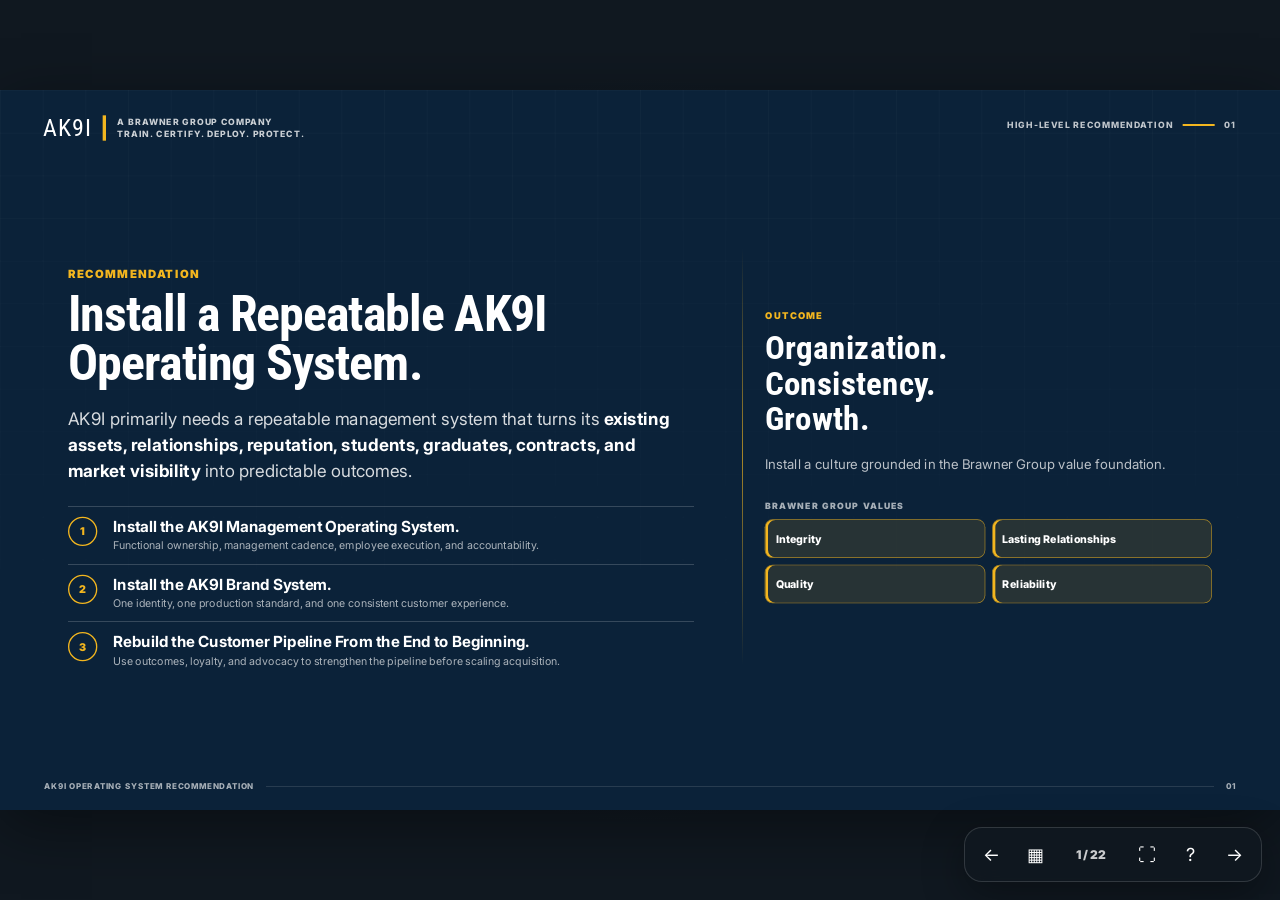
<file: site/index.html>
<!DOCTYPE html>

<html lang="en">
<head>
<meta charset="utf-8"/>
<meta content="width=device-width,initial-scale=1,viewport-fit=cover" name="viewport"/>
<meta content="#0B2239" name="theme-color"/>
<title>AK9I Operating System Recommendation</title>
<link href="https://fonts.googleapis.com" rel="preconnect"/>
<link crossorigin="" href="https://fonts.gstatic.com" rel="preconnect"/>
<link href="https://fonts.googleapis.com/css2?family=Inter:wght@400;500;600;700;800;900&amp;family=Roboto+Condensed:wght@700&amp;display=swap" rel="stylesheet"/>

<link href="./assets/css/theme.css" rel="stylesheet"/><link href="./assets/css/presentation.css" rel="stylesheet"/><link href="./assets/css/org-chart-v2.css" rel="stylesheet"/><link href="./assets/css/deck-refinements.css" rel="stylesheet"/><link href="./assets/css/authority-chart.css" rel="stylesheet"/><link href="./assets/css/functional-work-chart.css" rel="stylesheet"/><link href="./assets/css/contract-lane.css" rel="stylesheet"/><link href="./assets/css/pipeline-seven-stage.css" rel="stylesheet"/><link href="./assets/css/pipeline-communications.css" rel="stylesheet"/><link href="./assets/css/portfolio-matrix.css" rel="stylesheet"/><link href="./assets/css/portfolio-coverage.css" rel="stylesheet"/></head>
<body>
<div id="viewport"><div id="stage"><main aria-live="polite" id="slides"></main></div></div>
<div aria-label="Presentation controls" id="controls"><button aria-label="Previous slide" id="prevBtn" type="button">←</button><button aria-label="Open slide overview" id="overviewBtn" type="button">▦</button><span id="control-counter">1 / 22</span><button aria-label="Toggle fullscreen" id="fullscreenBtn" type="button">⛶</button><button aria-label="Open help" id="helpBtn" type="button">?</button><button aria-label="Next slide" id="nextBtn" type="button">→</button></div>
<div aria-labelledby="overviewTitle" aria-modal="true" class="modal" id="overviewModal" role="dialog"><div class="modal-panel"><div class="modal-head"><h2 id="overviewTitle">Presentation Overview</h2><button class="modal-close" data-close-modal="overviewModal" type="button">Close</button></div><div class="overview-grid" id="overviewGrid"></div></div></div>
<div aria-labelledby="helpTitle" aria-modal="true" class="modal" id="helpModal" role="dialog"><div class="modal-panel"><div class="modal-head"><h2 id="helpTitle">Presentation Controls</h2><button class="modal-close" data-close-modal="helpModal" type="button">Close</button></div><div class="help-grid"><div><strong>Right Arrow / Space</strong><br/>Advance through the main presentation.</div><div><strong>Left Arrow</strong><br/>Return to the prior main slide.</div><div><strong>Click a recommendation point</strong><br/>Open its linked detail slide.</div><div><strong>Esc</strong><br/>Return from detail or close an open panel.</div><div><strong>F</strong><br/>Toggle fullscreen.</div><div><strong>O</strong><br/>Open the slide overview.</div><div><strong>H</strong><br/>Return to the opening recommendation.</div><div><strong>Functional work chart</strong><br/>The main org slide shows who owns each functional category and the primary work inside it.</div><div><strong>Reporting hierarchy</strong><br/>Use “View reporting hierarchy” on the functional chart to open the separate authority view, then return to the main chart.</div><div><strong>Organization chart names</strong><br/>Click a displayed employee or team name to change the local draft assignment. Published defaults remain in the repository.</div><div><strong>90-day initiative matrix</strong><br/>Open it from Recommendation 3. Click any check mark for stage-specific implementation detail; click a responsible-party name to change the local draft assignment. The linked coverage register keeps every item in Ron’s source plan visible.</div><div><strong>Organization chart titles</strong><br/>Click a role title to open its current job description in a new tab.</div><div><strong>Authority lines</strong><br/>On the hierarchy view, solid lines show direct personnel authority. Dotted relationships show coordination, contracted execution, deployment tasking, or transition.</div><div><strong>Customer lanes</strong><br/>Student and contract customer lanes use the same seven-stage architecture: Awareness → Consideration → Enrollment/Commitment → Experience/Delivery → Loyalty → Recurring Relationships → Advocacy. Outcomes are managed inside Loyalty rather than as a standalone stage.</div><div><strong>Pipeline communications map</strong><br/>Use slide 14 to inspect the Student and Contract communication cascades. Filter by audience, click a stage to expand, then select any node to view timing, suggested triggers, owner, and source. Escape closes node details or returns to the overview.</div></div></div></div>
<div id="toast" role="status"></div>

<script src="./assets/js/app.js" type="module"></script></body>
</html>
</file>
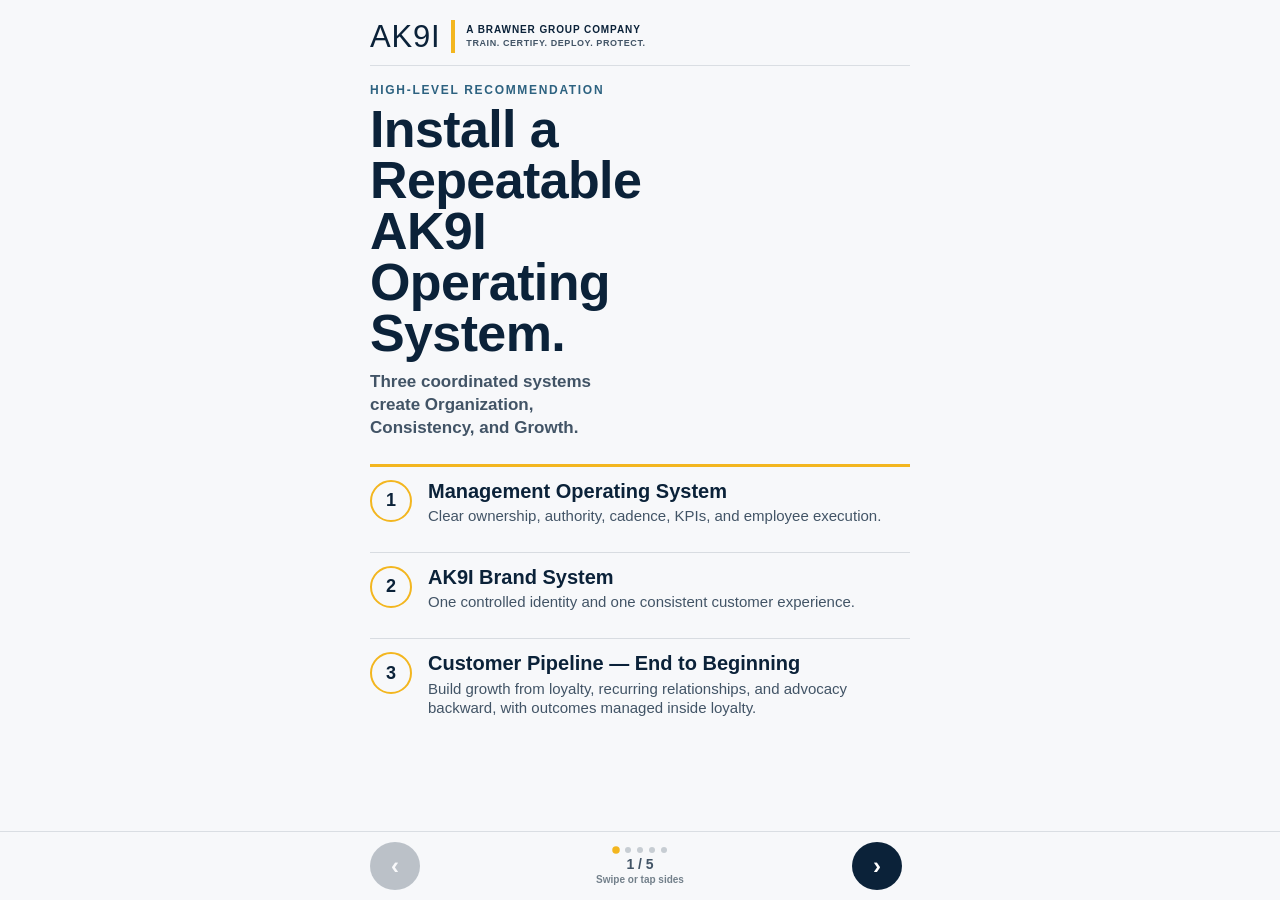
<file: site/executive-mobile/index.html>
<!DOCTYPE html>
<html lang="en">
<head>
<meta charset="utf-8">
<meta name="viewport" content="width=device-width,initial-scale=1,viewport-fit=cover,user-scalable=yes">
<meta name="theme-color" content="#0B2239">
<title>AK9I Executive Summary — Mobile</title>
<style>
:root{--navy:#0B2239;--gold:#F3B61F;--steel:#2D6280;--slate:#425466;--field:#F7F8FA;--graphite:#101820;--white:#fff;--teal:#168A93;--orange:#C87513}
*{box-sizing:border-box}html,body{margin:0;width:100%;height:100%;background:var(--navy);font-family:-apple-system,BlinkMacSystemFont,"Segoe UI",Inter,Arial,sans-serif;color:var(--graphite);-webkit-font-smoothing:antialiased;overscroll-behavior:none}
body{overflow:hidden}
.deck{position:relative;width:100%;height:100dvh;min-height:100svh;background:var(--field);overflow:hidden}
.slide{position:absolute;inset:0;display:none;flex-direction:column;padding:calc(18px + env(safe-area-inset-top)) 22px calc(86px + env(safe-area-inset-bottom));background:var(--field);overflow:hidden}
.slide.active{display:flex}
.brand{display:flex;align-items:center;gap:11px;min-height:48px;border-bottom:1px solid rgba(11,34,57,.12);padding-bottom:11px;flex:none}.brand-mark{font-family:Impact,"Arial Narrow",sans-serif;font-size:31px;line-height:1;letter-spacing:.025em;color:var(--navy)}.brand-rule{width:4px;height:33px;background:var(--gold)}.brand-copy{display:grid;gap:2px;line-height:1.15;text-transform:uppercase}.brand-copy strong{font-size:10px;letter-spacing:.09em;color:var(--navy)}.brand-copy span{font-size:9px;font-weight:800;letter-spacing:.065em;color:var(--slate)}
.eyebrow{margin:18px 0 7px;font-size:12px;line-height:1.1;font-weight:900;letter-spacing:.14em;text-transform:uppercase;color:var(--steel)}
h1{margin:0;color:var(--navy);font-family:Impact,"Arial Narrow",sans-serif;font-weight:700;letter-spacing:-.012em;font-size:clamp(34px,9.2vw,44px);line-height:.98}.lead{margin:12px 0 0;color:var(--slate);font-size:17px;line-height:1.35;font-weight:600}
.opening{justify-content:flex-start}.opening h1{font-size:clamp(38px,10.8vw,52px);max-width:10ch}.opening .lead{max-width:28ch}.three{display:grid;gap:13px;margin-top:24px}.point{display:grid;grid-template-columns:46px 1fr;gap:12px;align-items:start;padding:13px 0;border-top:1px solid rgba(11,34,57,.13)}.point:first-child{border-top:3px solid var(--gold)}.num{width:42px;height:42px;border-radius:50%;display:grid;place-items:center;border:2px solid var(--gold);font-weight:900;font-size:18px;color:var(--navy)}.point h2{margin:0 0 4px;font-size:20px;line-height:1.12;color:var(--navy)}.point p{margin:0;font-size:15px;line-height:1.32;color:var(--slate)}
.system-slide{--accent:var(--steel)}.system-slide.brand-slide{--accent:var(--orange)}.system-slide.pipeline-slide{--accent:var(--teal)}.system-head{border-left:5px solid var(--accent);padding-left:14px;margin-top:17px}.system-head .eyebrow{margin:0 0 7px;color:var(--accent)}.system-head h1{font-size:clamp(32px,8.7vw,41px);line-height:1}.system-head .lead{font-size:16px;margin-top:8px}
.actions{display:grid;gap:10px;margin:20px 0 12px;counter-reset:item}.action{position:relative;padding:0 0 0 38px;font-size:17px;line-height:1.31;color:var(--graphite);font-weight:600}.action::before{counter-increment:item;content:counter(item);position:absolute;left:0;top:0;width:25px;height:25px;border-radius:50%;display:grid;place-items:center;background:var(--navy);color:#fff;font-size:12px;font-weight:900}.action strong{color:var(--navy)}
.result{margin-top:auto;padding:14px 0 0;border-top:2px solid var(--gold);font-size:16px;line-height:1.34;color:var(--slate)}.result strong{color:var(--navy);font-weight:900}.view-link{display:inline-block;align-self:flex-start;margin-top:13px;padding:8px 0 4px;color:var(--steel);font-size:16px;font-weight:900;text-decoration:none;border-bottom:3px solid var(--gold)}
.closing{background:var(--navy);color:#fff}.closing .brand{border-bottom-color:rgba(255,255,255,.16)}.closing .brand-mark,.closing .brand-copy strong{color:#fff}.closing .brand-copy span{color:rgba(255,255,255,.72)}.closing .eyebrow{color:var(--gold);margin-top:23px}.closing h1{color:#fff;font-size:clamp(36px,10vw,47px)}.decisions{display:grid;gap:8px;margin-top:30px}.decision{font-family:Impact,"Arial Narrow",sans-serif;font-size:clamp(27px,7.6vw,35px);line-height:1.05;color:#fff}.arrow{font-size:22px;color:var(--gold);padding-left:4px}.meeting-note{margin:27px 0 0;padding:15px 0;border-top:1px solid rgba(255,255,255,.2);border-bottom:1px solid rgba(255,255,255,.2);font-size:16px;line-height:1.36;color:rgba(255,255,255,.83)}.values-label{margin-top:auto;font-size:10px;font-weight:900;letter-spacing:.15em;text-transform:uppercase;color:var(--gold)}.values{display:grid;grid-template-columns:1fr 1fr;gap:9px;margin-top:9px}.value{min-height:48px;display:grid;place-items:center;text-align:center;border:1px solid rgba(243,182,31,.62);background:rgba(243,182,31,.08);font-size:14px;font-weight:800;padding:7px}
.controls{position:absolute;left:0;right:0;bottom:0;z-index:30;display:grid;grid-template-columns:58px 1fr 58px;align-items:center;gap:10px;padding:10px 16px calc(10px + env(safe-area-inset-bottom));background:linear-gradient(to top,rgba(247,248,250,.98),rgba(247,248,250,.92));border-top:1px solid rgba(11,34,57,.12)}.closing~.controls{background:transparent}.nav{width:50px;height:48px;border:0;border-radius:50%;background:var(--navy);color:#fff;font-size:24px;font-weight:900}.nav:disabled{opacity:.25}.counter{text-align:center;color:var(--slate);font-size:14px;font-weight:800}.hint{display:block;font-size:10px;font-weight:600;margin-top:2px;color:#73808b}.dots{display:flex;justify-content:center;gap:6px;margin-bottom:3px}.dot{width:6px;height:6px;border-radius:50%;background:rgba(11,34,57,.2)}.dot.active{background:var(--gold);transform:scale(1.25)}
.tap-zone{position:absolute;top:58px;bottom:78px;width:16%;z-index:5;background:transparent;border:0}.tap-prev{left:0}.tap-next{right:0}
@media(max-height:700px){.slide{padding-top:calc(12px + env(safe-area-inset-top));padding-left:18px;padding-right:18px}.brand{min-height:42px;padding-bottom:8px}.brand-mark{font-size:27px}.brand-rule{height:29px}.eyebrow{margin-top:13px}.opening h1{font-size:36px}.three{margin-top:14px;gap:5px}.point{padding:9px 0}.point h2{font-size:18px}.point p{font-size:14px}.system-head{margin-top:12px}.system-head h1{font-size:31px}.actions{margin-top:14px;gap:7px}.action{font-size:15.5px;line-height:1.27}.result{font-size:14.5px;padding-top:10px}.view-link{font-size:15px;margin-top:8px}.closing .eyebrow{margin-top:15px}.closing h1{font-size:36px}.decisions{margin-top:18px;gap:5px}.decision{font-size:27px}.meeting-note{margin-top:17px;font-size:14.5px;padding:11px 0}.value{min-height:40px;font-size:13px}.values{gap:6px;margin-top:6px}}
@media(min-width:600px){.slide{padding-left:max(34px,calc((100vw - 540px)/2));padding-right:max(34px,calc((100vw - 540px)/2))}.controls{padding-left:max(34px,calc((100vw - 540px)/2));padding-right:max(34px,calc((100vw - 540px)/2))}}
@media(orientation:landscape) and (max-height:600px){body{background:#101820}.deck{max-width:1067px;margin:0 auto}.slide{padding-left:48px;padding-right:48px}.opening h1{max-width:20ch}.three{grid-template-columns:repeat(3,1fr);gap:22px}.point{grid-template-columns:38px 1fr}.point p{font-size:13px}.system-slide .actions{grid-template-columns:1fr 1fr;column-gap:34px}.closing .values{grid-template-columns:repeat(4,1fr)}}
@media print{body{overflow:visible;background:#fff}.deck{height:auto;overflow:visible}.slide{position:relative;display:flex!important;min-height:100vh;page-break-after:always}.controls,.tap-zone{display:none!important}}
</style>
</head>
<body>
<main class="deck" id="deck" aria-live="polite">
<section class="slide opening active" id="m1" data-index="0">
  <div class="brand"><div class="brand-mark">AK9I</div><div class="brand-rule"></div><div class="brand-copy"><strong>A Brawner Group Company</strong><span>Train. Certify. Deploy. Protect.</span></div></div>
  <p class="eyebrow">High-Level Recommendation</p>
  <h1>Install a Repeatable AK9I Operating System.</h1>
  <p class="lead">Three coordinated systems create Organization, Consistency, and Growth.</p>
  <div class="three">
    <div class="point"><div class="num">1</div><div><h2>Management Operating System</h2><p>Clear ownership, authority, cadence, KPIs, and employee execution.</p></div></div>
    <div class="point"><div class="num">2</div><div><h2>AK9I Brand System</h2><p>One controlled identity and one consistent customer experience.</p></div></div>
    <div class="point"><div class="num">3</div><div><h2>Customer Pipeline — End to Beginning</h2><p>Build growth from loyalty, recurring relationships, and advocacy backward, with outcomes managed inside loyalty.</p></div></div>
  </div>
</section>
<section class="slide system-slide" id="m2" data-index="1">
  <div class="brand"><div class="brand-mark">AK9I</div><div class="brand-rule"></div><div class="brand-copy"><strong>A Brawner Group Company</strong><span>Train. Certify. Deploy. Protect.</span></div></div>
  <div class="system-head"><p class="eyebrow">1 · Organization</p><h1>Management Operating System</h1><p class="lead">Create clear accountability and a repeatable way to run the company.</p></div>
  <div class="actions">
    <div class="action"><strong>Confirm the functional work chart and reporting hierarchy.</strong></div>
    <div class="action">Install Owner, Leadership, Staff, and Contractor meeting cadences using the Business Flight Plan.</div>
    <div class="action">Assign 3–5 controllable KPIs to each accountable function and standardize reviews, rewards, and discipline.</div>
    <div class="action">Make Connecteam the employee operating layer, connected appropriately to QuickBooks and Salesforce.</div>
  </div>
  <div class="result"><strong>Result:</strong> Everyone knows what they own, who they report to, how performance is measured, and where decisions are made.</div>
  <a class="view-link" href="https://accelanalysis.github.io/AK9I-Operating-System/#s3" target="_blank" rel="noopener">View Management Detail →</a>
</section>
<section class="slide system-slide brand-slide" id="m3" data-index="2">
  <div class="brand"><div class="brand-mark">AK9I</div><div class="brand-rule"></div><div class="brand-copy"><strong>A Brawner Group Company</strong><span>Train. Certify. Deploy. Protect.</span></div></div>
  <div class="system-head"><p class="eyebrow">2 · Consistency</p><h1>AK9I Brand System</h1><p class="lead">Make every AK9I customer and public touchpoint consistent.</p></div>
  <div class="actions">
    <div class="action"><strong>Formally adopt the AK9I Brand Standards and controlled asset library.</strong></div>
    <div class="action">Implement uniform, dress, and physical-environment standards.</div>
    <div class="action">Standardize events and outreach with approved materials, branded gear, messaging, and Connecteam readiness checklists.</div>
    <div class="action">Require staff and contractors to use approved standards, templates, assets, claims, and source-file controls.</div>
  </div>
  <div class="result"><strong>Result:</strong> AK9I presents and delivers one recognizable professional identity everywhere.</div>
  <a class="view-link" href="https://accelanalysis.github.io/AK9I-Operating-System/#s7" target="_blank" rel="noopener">View Brand Detail →</a>
</section>
<section class="slide system-slide pipeline-slide" id="m4" data-index="3">
  <div class="brand"><div class="brand-mark">AK9I</div><div class="brand-rule"></div><div class="brand-copy"><strong>A Brawner Group Company</strong><span>Train. Certify. Deploy. Protect.</span></div></div>
  <div class="system-head"><p class="eyebrow">3 · Growth</p><h1>Customer Pipeline — End to Beginning</h1><p class="lead">Build growth from loyalty, recurring relationships, and advocacy backward.</p></div>
  <div class="actions">
    <div class="action"><strong>Activate Alumni, Contract Clients, and Employees as advocates.</strong></div>
    <div class="action">Build recurring relationships through renewals, service expansion, replenishment, webinars, continuing education, refreshers, and other repeatable value.</div>
    <div class="action">Build loyalty through graduate outcomes and placement, client results, satisfaction, trust, and relationship health.</div>
    <div class="action">Establish Sales as a distinct function beginning at Consideration, with Salesforce controlling stage, owner, next action, and follow-up.</div>
  </div>
  <div class="result"><strong>Result:</strong> Loyal and recurring relationships create repeat revenue, proof, referrals, and a stronger foundation for acquisition.</div>
  <a class="view-link" href="https://accelanalysis.github.io/AK9I-Operating-System/#s12" target="_blank" rel="noopener">View Pipeline Detail →</a>
</section>
<section class="slide closing" id="m5" data-index="4">
  <div class="brand"><div class="brand-mark">AK9I</div><div class="brand-rule"></div><div class="brand-copy"><strong>A Brawner Group Company</strong><span>Train. Certify. Deploy. Protect.</span></div></div>
  <p class="eyebrow">Immediate Leadership Decisions</p>
  <h1>What We Need to Decide Now.</h1>
  <div class="decisions"><div class="decision">Confirm the Structure</div><div class="arrow">↓</div><div class="decision">Approve the Standards</div><div class="arrow">↓</div><div class="decision">Authorize the Pipeline Sequence</div></div>
  <p class="meeting-note">We will cover the supporting structure, responsibilities, standards, pipeline actions, systems, and implementation details in the working meeting.</p>
  <div class="values-label">Brawner Group Value Foundation</div>
  <div class="values"><div class="value">Integrity</div><div class="value">Lasting Relationships</div><div class="value">Quality</div><div class="value">Reliability</div></div>
</section>
<button class="tap-zone tap-prev" id="tapPrev" aria-label="Previous slide"></button><button class="tap-zone tap-next" id="tapNext" aria-label="Next slide"></button>
<nav class="controls" aria-label="Mobile presentation controls"><button class="nav" id="prev" aria-label="Previous slide">‹</button><div class="counter"><div class="dots" id="dots"></div><span id="count">1 / 5</span><span class="hint">Swipe or tap sides</span></div><button class="nav" id="next" aria-label="Next slide">›</button></nav>
</main>
<script>
(()=>{const slides=[...document.querySelectorAll('.slide')],prev=document.getElementById('prev'),next=document.getElementById('next'),count=document.getElementById('count'),dots=document.getElementById('dots');let index=0,startX=null,startY=null;dots.innerHTML=slides.map((_,i)=>'<span class="dot'+(i===0?' active':'')+'"></span>').join('');const dotEls=[...dots.children];
function show(i,replace=false){index=Math.max(0,Math.min(slides.length-1,i));slides.forEach((s,n)=>s.classList.toggle('active',n===index));dotEls.forEach((d,n)=>d.classList.toggle('active',n===index));count.textContent=(index+1)+' / '+slides.length;prev.disabled=index===0;next.disabled=index===slides.length-1;const hash='#m'+(index+1);if(location.hash!==hash){if(replace)history.replaceState(null,'',hash);else history.pushState(null,'',hash)}}
prev.addEventListener('click',()=>show(index-1));next.addEventListener('click',()=>show(index+1));document.getElementById('tapPrev').addEventListener('click',e=>{if(!e.target.closest('a'))show(index-1)});document.getElementById('tapNext').addEventListener('click',e=>{if(!e.target.closest('a'))show(index+1)});
document.addEventListener('touchstart',e=>{if(e.touches.length!==1)return;startX=e.touches[0].clientX;startY=e.touches[0].clientY},{passive:true});document.addEventListener('touchend',e=>{if(startX==null||!e.changedTouches[0])return;const dx=e.changedTouches[0].clientX-startX,dy=e.changedTouches[0].clientY-startY;startX=startY=null;if(Math.abs(dx)>55&&Math.abs(dx)>Math.abs(dy)*1.25)show(index+(dx<0?1:-1))},{passive:true});
document.addEventListener('keydown',e=>{if(e.key==='ArrowLeft')show(index-1);else if(e.key==='ArrowRight'||e.key===' '){e.preventDefault();show(index+1)}else if(e.key==='Home')show(0);else if(e.key==='End')show(slides.length-1)});addEventListener('popstate',()=>{const n=parseInt(location.hash.replace('#m',''),10);if(n>=1&&n<=slides.length)show(n-1,true)});const initial=parseInt(location.hash.replace('#m',''),10);show(initial>=1&&initial<=slides.length?initial-1:0,true);})();
</script>
</body>
</html>
</file>
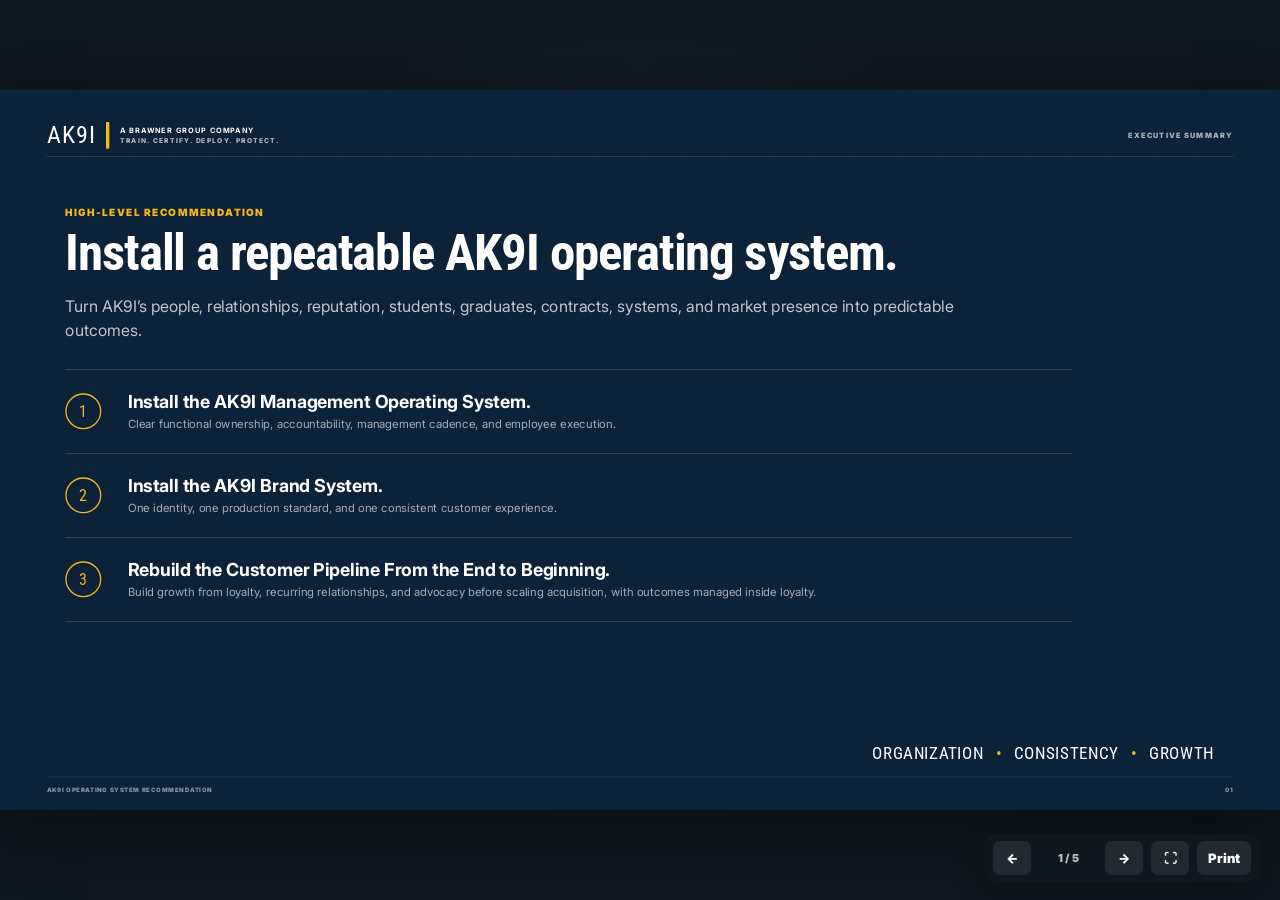
<file: site/executive/index.html>
<!DOCTYPE html>
<html lang="en">
<head>
  <meta charset="utf-8" />
  <meta name="viewport" content="width=device-width, initial-scale=1, viewport-fit=cover" />
  <meta name="theme-color" content="#0B2239" />
  <meta name="description" content="Five-slide executive summary of the AK9I Operating System recommendation." />
  <title>AK9I Operating System — Executive Summary</title>
  <link rel="preconnect" href="https://fonts.googleapis.com" />
  <link rel="preconnect" href="https://fonts.gstatic.com" crossorigin />
  <link href="https://fonts.googleapis.com/css2?family=Inter:wght@400;500;600;700;800;900&family=Roboto+Condensed:wght@700&display=swap" rel="stylesheet" />
  <link rel="stylesheet" href="../assets/css/theme.css" />
  <link rel="stylesheet" href="./executive.css" />
</head>
<body>
  <div id="viewport">
    <div id="stage">
      <main id="slides" aria-live="polite">
        <section class="exec-slide dark active" id="e1" data-num="1" aria-label="Executive recommendation">
          <header class="slide-header">
            <div class="brand-lockup" aria-label="AK9I — A Brawner Group Company — Train. Certify. Deploy. Protect.">
              <div class="brand-mark">AK9I</div><div class="brand-rule"></div>
              <div class="brand-copy"><strong>A Brawner Group Company</strong><span>Train. Certify. Deploy. Protect.</span></div>
            </div>
            <div class="slide-label">Executive Summary</div>
          </header>
          <div class="slide-body opening-body">
            <p class="eyebrow">High-Level Recommendation</p>
            <h1>Install a repeatable AK9I operating system.</h1>
            <p class="opening-position">Turn AK9I’s people, relationships, reputation, students, graduates, contracts, systems, and market presence into predictable outcomes.</p>
            <div class="opening-points">
              <article><span class="point-number">1</span><div><h2>Install the AK9I Management Operating System.</h2><p>Clear functional ownership, accountability, management cadence, and employee execution.</p></div></article>
              <article><span class="point-number">2</span><div><h2>Install the AK9I Brand System.</h2><p>One identity, one production standard, and one consistent customer experience.</p></div></article>
              <article><span class="point-number">3</span><div><h2>Rebuild the Customer Pipeline From the End to Beginning.</h2><p>Build growth from loyalty, recurring relationships, and advocacy before scaling acquisition, with outcomes managed inside loyalty.</p></div></article>
            </div>
            <div class="opening-outcome">Organization <span>•</span> Consistency <span>•</span> Growth</div>
          </div>
          <footer class="slide-footer"><span>AK9I Operating System Recommendation</span><span>01</span></footer>
        </section>

        <section class="exec-slide" id="e2" data-num="2" aria-label="Management operating system">
          <header class="slide-header"> 
            <div class="brand-lockup"><div class="brand-mark">AK9I</div><div class="brand-rule"></div><div class="brand-copy"><strong>A Brawner Group Company</strong><span>Train. Certify. Deploy. Protect.</span></div></div>
            <div class="slide-label">Executive Summary · 1 of 3</div>
          </header>
          <div class="slide-body recommendation-body management-theme">
            <div class="recommendation-heading"><span class="section-number">1</span><div><p class="eyebrow">Organization</p><h1>Install the AK9I Management Operating System.</h1><p>Create clear accountability and a repeatable way to run the company.</p></div></div>
            <div class="action-list">
              <div class="action"><span>01</span><p><strong>Confirm the functional work chart and reporting hierarchy.</strong> Establish who owns each function, what belongs within it, and who reports to whom.</p></div>
              <div class="action"><span>02</span><p><strong>Install the management cadence.</strong> Use Owner, Leadership, Staff, and Contractor meetings through the Business Flight Plan methodology.</p></div>
              <div class="action"><span>03</span><p><strong>Manage performance through evidence.</strong> Assign 3–5 controllable KPIs to each accountable function and standardize reviews, rewards, and discipline.</p></div>
              <div class="action"><span>04</span><p><strong>Make Connecteam the employee operating layer.</strong> Standardize schedules, time, PTO, forms, checklists, training, and communication while connecting appropriately to QuickBooks and Salesforce.</p></div>
            </div>
            <div class="result-row"><div class="result"><span>Result</span><strong>Everyone knows what they own, who they report to, how performance is measured, and where decisions are made.</strong></div><a href="../#s3" target="_blank" rel="noopener">View Management Detail →</a></div>
          </div>
          <footer class="slide-footer"><span>AK9I Operating System Recommendation</span><span>02</span></footer>
        </section>

        <section class="exec-slide" id="e3" data-num="3" aria-label="AK9I brand system">
          <header class="slide-header">
            <div class="brand-lockup"><div class="brand-mark">AK9I</div><div class="brand-rule"></div><div class="brand-copy"><strong>A Brawner Group Company</strong><span>Train. Certify. Deploy. Protect.</span></div></div>
            <div class="slide-label">Executive Summary · 2 of 3</div>
          </header>
          <div class="slide-body recommendation-body brand-theme">
            <div class="recommendation-heading"><span class="section-number">2</span><div><p class="eyebrow">Consistency</p><h1>Install the AK9I Brand System.</h1><p>Make every AK9I customer, employee, vendor, and public touchpoint consistent.</p></div></div>
            <div class="action-list">
              <div class="action"><span>01</span><p><strong>Adopt the AK9I Brand Standards and controlled asset library.</strong> Establish one authoritative system for identity, voice, imagery, templates, claims, and production assets.</p></div>
              <div class="action"><span>02</span><p><strong>Implement uniform, dress, and environmental standards.</strong> Apply role-appropriate appearance and physical-brand expectations across training, field, office, kennel, and event environments.</p></div>
              <div class="action"><span>03</span><p><strong>Standardize outreach and event execution.</strong> Use approved messaging, collateral, branded gear, tracked entry points, and Connecteam readiness checklists.</p></div>
              <div class="action"><span>04</span><p><strong>Require consistent execution by staff and contractors.</strong> Use approved templates, assets, claims, account controls, source-file ownership, and defined review requirements.</p></div>
            </div>
            <div class="result-row"><div class="result"><span>Result</span><strong>AK9I presents and delivers one recognizable professional identity everywhere.</strong></div><a href="../#s7" target="_blank" rel="noopener">View Brand Detail →</a></div>
          </div>
          <footer class="slide-footer"><span>AK9I Operating System Recommendation</span><span>03</span></footer>
        </section>

        <section class="exec-slide" id="e4" data-num="4" aria-label="Customer pipeline">
          <header class="slide-header">
            <div class="brand-lockup"><div class="brand-mark">AK9I</div><div class="brand-rule"></div><div class="brand-copy"><strong>A Brawner Group Company</strong><span>Train. Certify. Deploy. Protect.</span></div></div>
            <div class="slide-label">Executive Summary · 3 of 3</div>
          </header>
          <div class="slide-body recommendation-body pipeline-theme">
            <div class="recommendation-heading"><span class="section-number">3</span><div><p class="eyebrow">Growth</p><h1>Rebuild the Customer Pipeline From the End to Beginning.</h1><p>Strengthen the value created from existing relationships before increasing acquisition effort.</p></div></div>
            <div class="action-list">
              <div class="action"><span>01</span><p><strong>Activate advocacy first.</strong> Develop Alumni, Contract Clients, and Employees as credible sources of proof, referrals, recruiting, introductions, and reputation.</p></div>
              <div class="action"><span>02</span><p><strong>Build recurring relationships.</strong> Turn loyalty into renewals, service expansion, scent kits, replenishment, webinars, continuing education, refreshers, and other repeatable customer value.</p></div>
              <div class="action"><span>03</span><p><strong>Build loyalty through outcomes and customer success.</strong> Manage graduate outcomes and placement, client results, satisfaction, trust, and relationship health as the reason customers remain connected.</p></div>
              <div class="action"><span>04</span><p><strong>Establish Sales as a distinct function at Consideration.</strong> Use Salesforce to control stage, owner, next action, follow-up, conversion, and handoff before scaling Awareness activity.</p></div>
            </div>
            <div class="result-row"><div class="result"><span>Result</span><strong>Loyal and recurring relationships create repeat revenue, proof, referrals, and a stronger foundation for efficient growth.</strong></div><a href="../#s12" target="_blank" rel="noopener">View Pipeline Detail →</a></div>
          </div>
          <footer class="slide-footer"><span>AK9I Operating System Recommendation</span><span>04</span></footer>
        </section>

        <section class="exec-slide dark" id="e5" data-num="5" aria-label="Immediate leadership decisions">
          <header class="slide-header">
            <div class="brand-lockup"><div class="brand-mark">AK9I</div><div class="brand-rule"></div><div class="brand-copy"><strong>A Brawner Group Company</strong><span>Train. Certify. Deploy. Protect.</span></div></div>
            <div class="slide-label">Executive Summary</div>
          </header>
          <div class="slide-body decision-body">
            <p class="eyebrow">Immediate Leadership Decisions</p>
            <h1>Confirm the direction. Then install the system.</h1>
            <div class="decision-flow">
              <article><span>1</span><h2>Confirm the Structure</h2><p>Approve the functional model, responsible owners, and lines of authority.</p></article>
              <div class="decision-arrow">→</div>
              <article><span>2</span><h2>Approve the Standards</h2><p>Authorize the management and brand standards as the way AK9I operates.</p></article>
              <div class="decision-arrow">→</div>
              <article><span>3</span><h2>Authorize the Pipeline Sequence</h2><p>Build from advocacy through recurring relationships and loyalty backward, adding acquisition effort as downstream stages strengthen.</p></article>
            </div>
            <div class="meeting-note"><strong>Next:</strong> We will cover the supporting structure, responsibilities, standards, pipeline actions, systems, and implementation details in the working meeting.</div>
            <div class="value-foundation"><p>Brawner Group Value Foundation</p><div><span>Integrity</span><span>Lasting Relationships</span><span>Quality</span><span>Reliability</span></div></div>
            <a class="full-deck-link" href="../" target="_blank" rel="noopener">Open Full AK9I Operating System →</a>
          </div>
          <footer class="slide-footer"><span>AK9I Operating System Recommendation</span><span>05</span></footer>
        </section>
      </main>
    </div>
  </div>

  <nav id="controls" aria-label="Executive summary presentation controls">
    <button id="prevButton" type="button" aria-label="Previous slide">←</button>
    <span id="slideCounter">1 / 5</span>
    <button id="nextButton" type="button" aria-label="Next slide">→</button>
    <button id="fullscreenButton" type="button" aria-label="Toggle fullscreen">⛶</button>
    <button id="printButton" type="button" aria-label="Print or save as PDF">Print</button>
  </nav>

  <script src="./executive.js" type="module"></script>
</body>
</html>
</file>
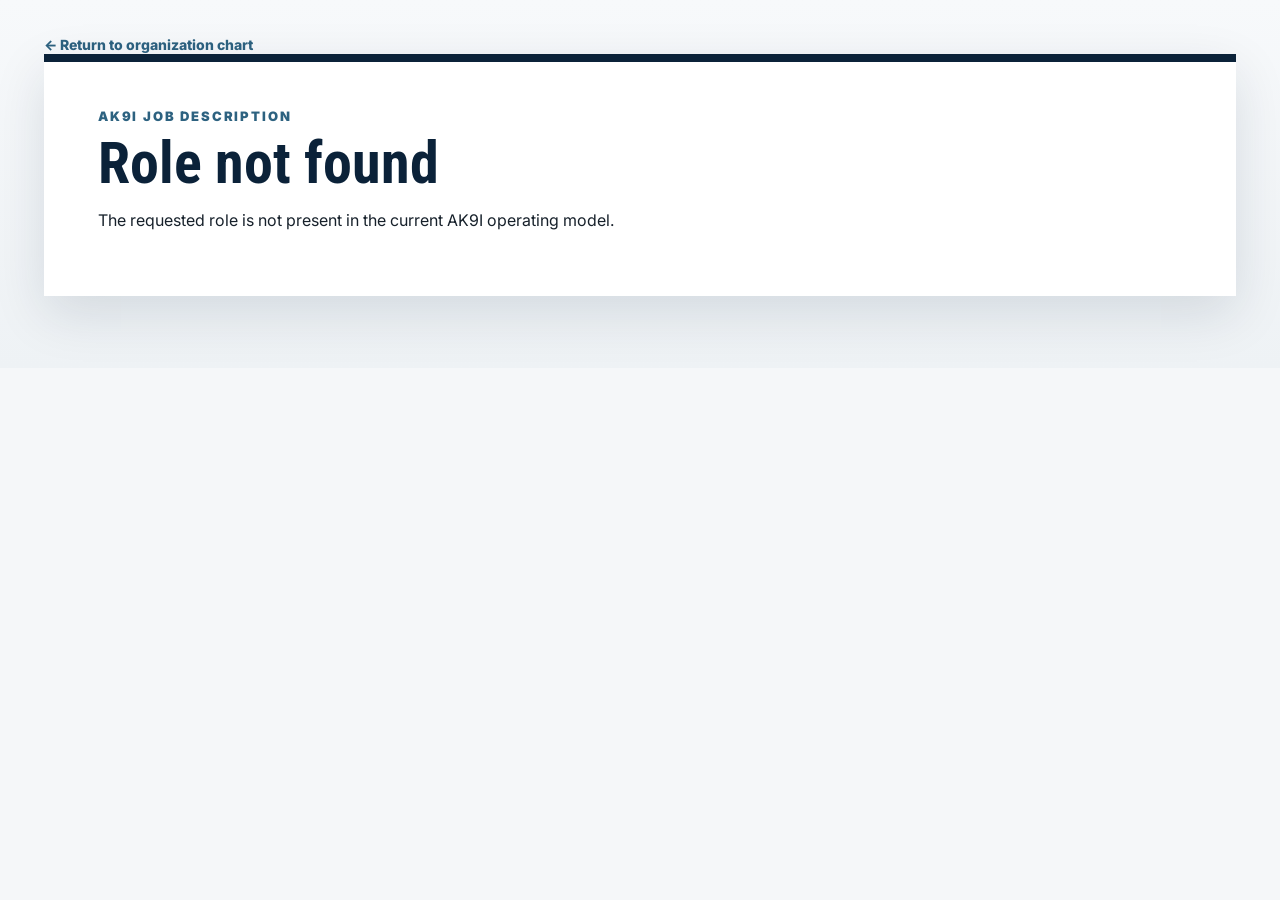
<file: site/roles/index.html>
<!DOCTYPE html>
<html lang="en">
<head>
<meta charset="utf-8"/>
<meta content="width=device-width,initial-scale=1" name="viewport"/>
<meta content="#0B2239" name="theme-color"/>
<title>AK9I Job Description</title>
<link href="https://fonts.googleapis.com" rel="preconnect"/>
<link crossorigin="" href="https://fonts.gstatic.com" rel="preconnect"/>
<link href="https://fonts.googleapis.com/css2?family=Inter:wght@400;500;600;700;800;900&amp;family=Roboto+Condensed:wght@700&amp;display=swap" rel="stylesheet"/>
<link href="../assets/css/theme.css" rel="stylesheet"/>
<link href="../assets/css/role-page.css" rel="stylesheet"/>
</head>
<body><div id="roleRoot"></div><script src="../assets/js/role-page.js" type="module"></script></body>
</html>
</file>
<file: site/assets/css/theme.css>
:root{
 --navy:#0B2239;--gold:#F3B61F;--steel:#2D6280;--slate:#425466;--field:#F7F8FA;--graphite:#101820;--white:#fff;
 --green:#3A7754;--teal:#168A93;--purple:#6958A6;--orange:#C87513;--sky:#3478A0;
 --stage-w:1920px;--stage-h:1080px;--shadow:0 18px 50px rgba(11,34,57,.14);--soft:0 8px 24px rgba(11,34,57,.10)
}
</file>
<file: site/assets/css/presentation.css>
*{box-sizing:border-box}html,body{width:100%;height:100%;margin:0;overflow:hidden}body{background:var(--graphite);color:var(--graphite);font-family:Inter,Arial,sans-serif;-webkit-font-smoothing:antialiased;text-rendering:optimizeLegibility}button,input{font:inherit}button{cursor:pointer}a{color:inherit}
#viewport{position:fixed;inset:0;display:grid;place-items:center;overflow:hidden;background:radial-gradient(circle at 50% 50%,rgba(45,98,128,.18),transparent 48%),var(--graphite)}
#stage{width:var(--stage-w);height:var(--stage-h);position:absolute;transform-origin:50% 50%;overflow:hidden;background:var(--field);box-shadow:0 24px 90px rgba(0,0,0,.42)}#slides{position:absolute;inset:0}
.slide{position:absolute;inset:0;display:none;overflow:hidden;background:var(--field);color:var(--graphite);isolation:isolate}.slide.active{display:block}.slide::before{content:"";position:absolute;inset:0;z-index:-2;background:linear-gradient(90deg,rgba(11,34,57,.026) 1px,transparent 1px),linear-gradient(rgba(11,34,57,.026) 1px,transparent 1px);background-size:64px 64px;mask-image:linear-gradient(to bottom,rgba(0,0,0,.34),transparent 82%);pointer-events:none}.slide.dark{background:var(--navy);color:var(--white)}.slide.dark::before{background:linear-gradient(90deg,rgba(255,255,255,.034) 1px,transparent 1px),linear-gradient(rgba(255,255,255,.034) 1px,transparent 1px);background-size:64px 64px;mask-image:linear-gradient(to bottom,rgba(0,0,0,.64),transparent 90%)}
.slide-inner{position:absolute;inset:0;padding:94px 102px 74px}.brand-lockup{position:absolute;left:64px;top:38px;display:flex;align-items:center;gap:17px;z-index:8}.brand-mark{font-family:"Roboto Condensed","Arial Narrow",Arial,sans-serif;font-size:36px;line-height:1;letter-spacing:.035em;color:var(--navy)}.dark .brand-mark{color:var(--white)}.brand-divider{width:5px;height:38px;background:var(--gold)}.brand-endorsement{font-size:13px;font-weight:800;letter-spacing:.105em;text-transform:uppercase;color:var(--slate);line-height:1.32}.dark .brand-endorsement{color:rgba(255,255,255,.78)}
.slide-meta{position:absolute;right:66px;top:44px;display:flex;gap:14px;align-items:center;font-size:13px;font-weight:800;letter-spacing:.115em;text-transform:uppercase;color:var(--slate);z-index:8}.dark .slide-meta{color:rgba(255,255,255,.74)}.meta-rule{width:48px;height:3px;background:var(--gold)}.slide-footer{position:absolute;left:66px;right:66px;bottom:28px;display:flex;align-items:center;justify-content:space-between;color:var(--slate);font-size:12px;font-weight:800;letter-spacing:.095em;text-transform:uppercase;z-index:8}.dark .slide-footer{color:rgba(255,255,255,.64)}.footer-line{flex:1;height:1px;margin:0 18px;background:rgba(66,84,102,.24)}.dark .footer-line{background:rgba(255,255,255,.18)}
.eyebrow{color:var(--steel);font-size:17px;font-weight:900;letter-spacing:.13em;text-transform:uppercase;margin:0 0 12px}.dark .eyebrow{color:var(--gold)}.headline{font-family:"Roboto Condensed","Arial Narrow",Arial,sans-serif;font-size:72px;line-height:.99;letter-spacing:-.018em;color:var(--navy);margin:0;max-width:1560px}.dark .headline{color:var(--white)}.headline.compact{font-size:60px;max-width:1600px}.subheadline{font-size:25px;line-height:1.42;color:var(--slate);margin:18px 0 0;max-width:1480px}.dark .subheadline{color:rgba(255,255,255,.76)}
.hero-layout{display:grid;grid-template-columns:1.2fr .9fr;gap:72px;height:100%;align-items:center}.hero-copy{padding-top:34px}.hero-copy .headline{font-size:75px}.hero-position{font-size:26px;line-height:1.48;color:rgba(255,255,255,.84);max-width:970px;margin:28px 0 0}.hero-position strong{color:var(--white)}.hero-system-list{display:grid;gap:16px;margin-top:34px}.hero-system{border-top:1px solid rgba(255,255,255,.24);padding:15px 0 0;display:grid;grid-template-columns:52px 1fr;gap:16px}.hero-system .n{width:44px;height:44px;border:2px solid var(--gold);border-radius:50%;display:grid;place-items:center;color:var(--gold);font-weight:900}.hero-system h3{margin:1px 0 4px;color:var(--white);font-size:23px}.hero-system p{margin:0;color:rgba(255,255,255,.66);font-size:16px;line-height:1.35}.hero-outcome{position:relative;display:flex;flex-direction:column;justify-content:center;height:780px;padding-left:34px}.hero-outcome::before{content:"";position:absolute;left:0;top:10%;bottom:10%;width:1px;background:linear-gradient(transparent,var(--gold),transparent)}.hero-outcome .label{font-size:14px;font-weight:900;letter-spacing:.14em;text-transform:uppercase;color:var(--gold);margin-bottom:14px}.hero-outcome h2{font-family:"Roboto Condensed";font-size:50px;line-height:1.06;color:var(--white);margin:0 0 28px}.hero-outcome p{font-size:20px;line-height:1.48;color:rgba(255,255,255,.72);margin:0}.value-foundation{margin-top:38px}.value-title{font-size:13px;text-transform:uppercase;letter-spacing:.14em;font-weight:900;color:rgba(255,255,255,.64);margin-bottom:12px}.value-grid{display:grid;grid-template-columns:1fr 1fr;gap:10px}.value-chip{min-height:58px;border:1px solid rgba(243,182,31,.65);border-radius:12px;background:rgba(243,182,31,.12);display:flex;align-items:center;padding:0 15px;color:var(--white);font-weight:800;font-size:16px;line-height:1.15;box-shadow:inset 4px 0 0 var(--gold)}
.quote-layout{height:100%;display:grid;place-items:center}.quote-card{width:1460px;position:relative;padding:70px 86px 62px;border-top:5px solid var(--gold);background:rgba(255,255,255,.68);box-shadow:var(--shadow)}.quote-mark{position:absolute;left:40px;top:18px;color:rgba(243,182,31,.35);font-family:Georgia,serif;font-size:122px;line-height:1}.quote-text{font-family:"Roboto Condensed";font-size:54px;line-height:1.18;letter-spacing:-.01em;color:var(--navy);margin:0}.quote-credit{margin-top:38px;display:flex;justify-content:space-between;align-items:flex-end;border-top:1px solid rgba(11,34,57,.18);padding-top:22px}.quote-credit strong{font-size:21px;color:var(--navy)}.quote-credit span{font-size:16px;color:var(--slate)}.quote-credit a{font-size:15px;font-weight:800;color:var(--steel);text-decoration:none;border-bottom:1px solid rgba(45,98,128,.3)}
.section-headline{font-size:66px;display:inline-block;position:relative;padding-bottom:13px}.section-headline::after{content:"";position:absolute;left:0;right:0;bottom:0;height:7px;background:var(--gold);border-radius:9px}.section-sub{margin-top:25px}.section-actions{display:grid;grid-template-columns:repeat(3,1fr);gap:26px;margin-top:58px}.section-link,.detail-link{appearance:none;border:0;text-align:left;background:transparent;color:inherit;position:relative;padding:18px 14px 22px 0;border-bottom:1px solid rgba(11,34,57,.26);min-height:224px}.section-link:hover,.detail-link:hover{border-bottom-color:var(--gold)}.section-link .number,.detail-link .number{font-family:"Roboto Condensed";font-size:55px;color:var(--gold);line-height:1;margin-bottom:12px}.section-link h3,.detail-link h3{font-size:28px;line-height:1.12;margin:0 0 12px;color:var(--navy)}.section-link p,.detail-link p{font-size:18px;line-height:1.42;color:var(--slate);margin:0}.section-link .cue,.detail-link .cue{position:absolute;bottom:-30px;left:0;font-size:12px;font-weight:900;letter-spacing:.12em;text-transform:uppercase;color:var(--steel);opacity:0}.section-link:hover .cue,.detail-link:hover .cue{opacity:1}.dark .section-link{border-bottom-color:rgba(255,255,255,.25)}.dark .section-link h3{color:var(--white)}.dark .section-link p{color:rgba(255,255,255,.72)}
.text-action{border:0;background:transparent;text-align:left;color:inherit;display:grid;grid-template-columns:46px 1fr;gap:14px;padding:10px 0 16px;border-bottom:1px solid rgba(11,34,57,.18);width:100%}.text-action:hover{border-bottom-color:var(--gold)}.text-action .n{width:36px;height:36px;border:2px solid var(--gold);border-radius:50%;display:grid;place-items:center;font-size:15px;font-weight:900;color:var(--navy)}.text-action h3{font-size:22px;margin:1px 0 5px;color:var(--navy);line-height:1.18}.text-action p{margin:0;color:var(--slate);font-size:16px;line-height:1.35}.text-action:hover h3{color:var(--steel)}
/* Native organization chart */
.org-slide .slide-inner{padding:86px 62px 66px}.org-slide .headline{font-size:50px}.org-slide .subheadline{font-size:18px;margin-top:9px}.org-canvas{position:relative;margin-top:18px;height:748px;padding:0 12px}.org-top{height:182px;display:grid;grid-template-columns:1fr 1.15fr 1fr;gap:60px;align-items:start;padding:0 230px;position:relative}.org-top::after{content:"";position:absolute;left:50%;top:118px;height:69px;width:2px;background:rgba(11,34,57,.47)}.org-top-card{position:relative;text-align:center;border:1px solid rgba(11,34,57,.2);border-radius:11px;background:#fff;box-shadow:var(--soft);padding:13px 16px 12px;min-height:104px;z-index:2}.org-top-card.ceo{background:var(--navy);color:#fff;border-color:var(--navy)}.org-top-card.regulatory{border-color:rgba(243,182,31,.85);background:#fffaf0}.org-top-card.parent{margin-top:24px}.org-top-card h3{font-family:"Roboto Condensed";font-size:21px;line-height:1.08;margin:0 0 8px;text-transform:uppercase;letter-spacing:.02em}.org-top-card p{font-size:12px;line-height:1.3;margin:7px 0 0;color:var(--slate)}.org-top-card.ceo p{color:rgba(255,255,255,.65)}.org-functions{position:relative;display:grid;grid-template-columns:repeat(8,1fr);gap:13px;padding-top:20px}.org-functions::before{content:"";position:absolute;left:6%;right:6%;top:0;height:2px;background:rgba(11,34,57,.48)}.org-function{position:relative;border:1px solid rgba(11,34,57,.16);border-radius:12px;background:rgba(255,255,255,.98);min-width:0;height:523px;box-shadow:var(--soft);overflow:visible}.org-function::before{content:"";position:absolute;top:-20px;left:50%;width:2px;height:20px;background:rgba(11,34,57,.48)}.org-role-head{min-height:115px;background:var(--role-color);border-radius:11px 11px 0 0;color:#fff;padding:13px 10px 9px;text-align:center;position:relative;z-index:4}.org-role-head h3{font-family:"Roboto Condensed";font-size:17px;line-height:1.05;text-transform:uppercase;margin:0 0 10px;min-height:38px}.person-picker{appearance:none;border:0;background:transparent;color:inherit;font:inherit;padding:0;margin:0;font-size:13px;line-height:1.2;font-weight:800;cursor:pointer;max-width:100%;position:relative}.person-picker:hover{text-decoration:underline;text-decoration-color:var(--gold);text-decoration-thickness:2px;text-underline-offset:4px}.org-top-card:not(.ceo) .person-picker{color:var(--navy)}.org-responsibilities{list-style:none;margin:0;padding:11px 10px}.org-responsibilities li{font-size:12px;line-height:1.22;color:var(--graphite);padding:10px 4px;border-bottom:1px solid rgba(11,34,57,.10);text-align:center}.org-responsibilities li:last-child{border-bottom:0}.person-menu{display:none;position:absolute;left:50%;top:74px;transform:translateX(-50%);width:232px;max-height:325px;overflow-y:auto;background:#fff;color:var(--graphite);border:1px solid rgba(11,34,57,.18);border-radius:12px;box-shadow:0 22px 50px rgba(11,34,57,.28);padding:7px;z-index:99}.org-top-card .person-menu{top:78px}.person-menu.open{display:block}.person-option{display:block;width:100%;border:0;background:#fff;text-align:left;padding:9px 10px;border-radius:7px;color:var(--graphite);font-size:13px}.person-option:hover{background:rgba(243,182,31,.14);color:var(--navy)}.person-option.custom{border-top:1px solid rgba(11,34,57,.12);margin-top:4px;padding-top:10px;color:var(--steel);font-weight:800}
/* Flight Plan */
.flight-layout{display:grid;grid-template-columns:1.48fr .72fr;gap:48px;margin-top:25px;height:690px;align-items:center}.flight-diagram{position:relative;height:670px;border-top:1px solid rgba(11,34,57,.16);border-bottom:1px solid rgba(11,34,57,.16)}.flight-plane-svg{position:absolute;left:50%;top:32px;transform:translateX(-50%);width:720px;height:600px;overflow:visible}.flight-plane-svg .plane{fill:rgba(45,98,128,.07);stroke:var(--navy);stroke-width:5}.flight-plane-svg .connector{fill:none;stroke:rgba(11,34,57,.42);stroke-width:2.5;stroke-dasharray:6 7}.flight-plane-svg .accent{fill:var(--gold)}.flight-label{position:absolute;width:260px;background:var(--field);padding:7px 10px}.flight-label h4{font-family:"Roboto Condensed";font-size:24px;margin:0;color:var(--navy)}.flight-label p{font-size:14px;line-height:1.28;margin:3px 0 0;color:var(--slate)}.flight-label.leadership{top:0;left:50%;transform:translateX(-50%);text-align:center}.flight-label.marketing{top:87px;left:38px;text-align:right}.flight-label.sales{top:87px;right:38px}.flight-label.products{bottom:70px;left:15px;text-align:right}.flight-label.operations{bottom:70px;right:15px}.flight-label.cash{bottom:0;left:50%;transform:translateX(-50%);text-align:center}.flight-source{position:absolute;right:8px;bottom:3px}.flight-actions{display:grid;gap:9px;align-content:center}
.micro-link{font-size:12px;font-weight:800;letter-spacing:.04em;text-decoration:none;color:var(--steel)}.micro-link:hover{text-decoration:underline}
/* Connecteam */
.connecteam-layout{margin-top:34px;height:620px;display:grid;grid-template-columns:.76fr 1.05fr .76fr;gap:34px;align-items:center;position:relative}.connecteam-layout::before{content:"";position:absolute;left:10%;right:10%;top:50%;height:1px;background:rgba(11,34,57,.17);z-index:0}.connect-side{height:100%;display:flex;flex-direction:column;justify-content:center;gap:24px;z-index:1}.connect-callout{display:grid;grid-template-columns:46px 1fr;gap:14px;align-items:start;padding:8px 0;border-bottom:1px solid rgba(11,34,57,.16)}.connect-callout .icon{width:38px;height:38px;border-radius:10px;background:rgba(243,182,31,.18);display:grid;place-items:center;font-weight:900;color:var(--navy)}.connect-callout h3{font-size:23px;margin:0 0 5px;color:var(--navy)}.connect-callout p{font-size:16px;line-height:1.35;color:var(--slate);margin:0}.phone-wrap{height:100%;display:grid;place-items:center;z-index:2}.phone{width:350px;height:570px;border:15px solid var(--navy);border-radius:56px;background:#fff;box-shadow:0 24px 60px rgba(11,34,57,.16);padding:46px 29px 30px;position:relative}.phone::before{content:"";position:absolute;top:13px;left:50%;width:72px;height:7px;border-radius:5px;background:rgba(11,34,57,.36);transform:translateX(-50%)}.phone h3{font-family:"Roboto Condensed";font-size:29px;margin:0 0 22px;color:var(--navy);text-align:center}.phone-action{margin:0 0 13px;padding:14px 14px;border-bottom:1px solid rgba(11,34,57,.15);font-size:16px;font-weight:800;color:var(--graphite)}.phone-tag{position:absolute;left:27px;right:27px;bottom:28px;background:var(--gold);color:var(--navy);border-radius:11px;padding:15px;text-align:center;font-weight:900;font-size:18px}.connect-actions{position:absolute;left:50%;bottom:-25px;transform:translateX(-50%);display:flex;gap:30px;z-index:4}.connect-actions button{border:0;background:transparent;font-size:13px;font-weight:900;color:var(--steel);border-bottom:2px solid var(--gold);padding:4px 0}
/* Brand master */
.brand-system-grid{display:grid;grid-template-columns:.95fr 1.3fr .9fr;gap:48px;margin-top:53px;align-items:center}.brand-architecture{display:grid;gap:18px}.brand-tier{border-left:6px solid var(--gold);padding:13px 0 13px 18px}.brand-tier.primary h3{font-family:"Roboto Condensed";font-size:42px;margin:0;color:var(--navy)}.brand-tier h3{font-size:22px;margin:0 0 5px;color:var(--navy)}.brand-tier p{margin:0;color:var(--slate);font-size:15px;line-height:1.35}.asset-library{height:520px;position:relative;display:grid;place-items:center}.asset-core{width:200px;height:200px;border-radius:50%;display:grid;place-items:center;background:var(--navy);color:#fff;text-align:center;font-family:"Roboto Condensed";font-size:27px;line-height:1.07;box-shadow:var(--shadow)}.asset-orbit{position:absolute;width:490px;height:490px;border:1px dashed rgba(45,98,128,.35);border-radius:50%}.asset-node{position:absolute;width:122px;height:54px;background:#fff;border:1px solid rgba(11,34,57,.14);box-shadow:var(--soft);border-radius:9px;display:grid;place-items:center;text-align:center;font-size:13px;font-weight:800;color:var(--navy);padding:5px}.asset-node:nth-child(1){left:50%;top:-27px;transform:translateX(-50%)}.asset-node:nth-child(2){right:-38px;top:76px}.asset-node:nth-child(3){right:-38px;bottom:76px}.asset-node:nth-child(4){left:50%;bottom:-27px;transform:translateX(-50%)}.asset-node:nth-child(5){left:-38px;bottom:76px}.asset-node:nth-child(6){left:-38px;top:76px}.brand-side-actions{display:grid;gap:14px}
/* Uniform slide */
.uniform-layout{display:grid;grid-template-columns:1.2fr .8fr;gap:66px;margin-top:36px;align-items:center}.uniform-people{height:560px;display:flex;justify-content:center;align-items:flex-end;gap:70px;border-bottom:2px solid rgba(11,34,57,.18)}.uniform-person{position:relative;width:200px;height:480px}.uniform-person .head{position:absolute;top:12px;left:50%;width:76px;height:76px;border-radius:50%;background:#DAB598;transform:translateX(-50%)}.uniform-person .torso{position:absolute;top:92px;left:31px;width:138px;height:230px;border-radius:28px 28px 16px 16px;background:var(--navy)}.uniform-person .shirt-mark{position:absolute;top:117px;left:50%;transform:translateX(-50%);font-family:"Roboto Condensed";font-size:24px;color:#fff}.uniform-person .pants{position:absolute;top:310px;left:39px;width:122px;height:165px;background:var(--slate);clip-path:polygon(0 0,47% 0,45% 100%,0 100%,8% 25%,50% 15%,92% 25%,100% 100%,55% 100%,53% 0,100% 0,86% 0,14% 0)}.uniform-person.business .torso{background:var(--steel)}.uniform-person .role-label{position:absolute;left:50%;bottom:-56px;transform:translateX(-50%);width:220px;text-align:center;font-weight:900;color:var(--navy);font-size:15px}.uniform-actions{display:grid;gap:15px}
/* Event slide */
.event-layout{margin-top:45px}.event-timeline{display:grid;grid-template-columns:repeat(5,1fr);gap:0;align-items:start;padding:0 28px;position:relative}.event-timeline::before{content:"";position:absolute;left:10%;right:10%;top:36px;height:3px;background:linear-gradient(90deg,var(--steel),var(--gold),var(--navy))}.event-step{text-align:center;position:relative;padding:0 19px}.event-step .circle{width:72px;height:72px;border-radius:50%;background:#fff;border:4px solid var(--gold);display:grid;place-items:center;margin:0 auto 21px;font-family:"Roboto Condensed";font-size:27px;color:var(--navy);position:relative;z-index:2}.event-step h4{font-size:21px;margin:0 0 8px;color:var(--navy)}.event-step p{font-size:15px;line-height:1.36;color:var(--slate);margin:0}.event-outcome{margin:54px auto 0;width:1180px;display:grid;grid-template-columns:1fr 48px 1fr 48px 1fr;align-items:center;text-align:center}.event-outcome .block{padding:16px 12px;border-top:3px solid var(--gold);font-size:18px;font-weight:900;color:var(--navy)}.event-outcome .arrow{font-size:28px;color:var(--steel)}.event-actions{margin-top:38px;display:flex;justify-content:center;gap:42px}.event-actions button{border:0;background:transparent;color:var(--steel);font-weight:900;font-size:14px;border-bottom:2px solid var(--gold);padding-bottom:4px}
/* Governance: less containerized */
.governance-layout{display:grid;grid-template-columns:1.14fr .86fr;gap:90px;margin-top:48px;align-items:start}.governance-flow{position:relative;display:grid;grid-template-columns:repeat(3,1fr);gap:54px;padding-top:42px}.governance-flow::before{content:"";position:absolute;left:12%;right:12%;top:73px;height:2px;background:rgba(11,34,57,.26)}.gov-node{text-align:center;position:relative}.gov-node::before{content:"";width:60px;height:60px;border-radius:50%;background:var(--navy);border:5px solid var(--gold);display:block;margin:0 auto 20px;position:relative;z-index:2;box-shadow:0 0 0 9px var(--field)}.gov-node .role{font-family:"Roboto Condensed";font-size:24px;color:var(--navy);margin-bottom:7px}.gov-node p{font-size:15px;line-height:1.36;color:var(--slate);margin:0}.release-standard{padding-left:36px;border-left:4px solid var(--gold)}.release-standard h3{font-family:"Roboto Condensed";font-size:35px;margin:0 0 20px;color:var(--navy)}.release-standard ol{margin:0;padding-left:24px;color:var(--slate);font-size:17px;line-height:1.52}.release-standard .rule{font-size:19px;font-weight:900;color:var(--navy);margin-top:28px}.governance-actions{margin-top:32px;display:grid;gap:10px}.governance-actions .text-action{padding-right:18px}
/* Pipeline interactive */
.pipeline-slide .slide-inner{padding-left:72px;padding-right:72px}.pipeline-chart{margin-top:52px}.pipeline-stages{display:grid;grid-template-columns:repeat(6,1fr);gap:10px}.pipeline-stage{appearance:none;border:0;background:var(--stage-color);color:#fff;min-height:495px;text-align:left;position:relative;padding:31px 22px 26px;clip-path:polygon(0 0,91% 0,100% 50%,91% 100%,0 100%,9% 50%);transition:transform .18s ease,filter .18s ease}.pipeline-stage:first-child{clip-path:polygon(0 0,91% 0,100% 50%,91% 100%,0 100%)}.pipeline-stage:hover{transform:translateY(-9px);filter:saturate(1.08) brightness(1.02)}.pipeline-stage.gold{color:var(--navy)}.pipeline-stage .stage-num{font-size:13px;letter-spacing:.11em;text-transform:uppercase;font-weight:900;opacity:.76;margin-bottom:18px}.pipeline-stage h3{font-family:"Roboto Condensed";font-size:30px;line-height:1.03;margin:0 0 22px}.pipeline-stage p{font-size:16px;line-height:1.44;margin:0;min-height:145px}.pipeline-stage .metrics{position:absolute;left:22px;right:26px;bottom:25px;display:grid;gap:6px}.pipeline-stage .metric{font-size:12px;font-weight:800;line-height:1.2;border-top:1px solid rgba(255,255,255,.32);padding-top:6px}.pipeline-stage.gold .metric{border-top-color:rgba(11,34,57,.27)}.pipeline-direction{height:90px;display:grid;grid-template-columns:1fr auto 1fr;align-items:center;gap:20px;margin-top:17px;color:var(--navy);font-weight:900;text-align:center;font-size:17px}.pipeline-direction .line{height:3px;background:var(--gold);position:relative}.pipeline-direction .line.left::before{content:"";position:absolute;left:-1px;top:-7px;border-top:8px solid transparent;border-bottom:8px solid transparent;border-right:12px solid var(--gold)}.pipeline-direction small{display:block;font-weight:500;font-size:13px;color:var(--slate);margin-top:3px}
/* Advocacy */
.advocacy-columns{display:grid;grid-template-columns:repeat(3,1fr);gap:42px;margin-top:56px}.advocate-column{appearance:none;background:transparent;border:0;text-align:left;padding:0;color:inherit;position:relative}.advocate-column .top-rule{height:7px;background:var(--gold);margin-bottom:21px}.advocate-column .icon{width:74px;height:74px;border-radius:50%;display:grid;place-items:center;background:var(--navy);color:#fff;font-size:31px;margin-bottom:18px}.advocate-column h3{font-family:"Roboto Condensed";font-size:34px;color:var(--navy);margin:0 0 12px}.advocate-column p{font-size:18px;line-height:1.46;color:var(--slate);margin:0}.advocate-column .path{margin-top:28px;font-size:15px;font-weight:900;line-height:1.55;color:var(--steel)}.advocate-column:hover h3{color:var(--steel)}.advocate-column:hover .top-rule{background:var(--steel)}.advocacy-loopline{margin-top:45px;padding-top:18px;border-top:1px solid rgba(11,34,57,.18);font-size:19px;font-weight:900;text-align:center;color:var(--navy)}
/* Loyalty */
.loyalty-layout{display:grid;grid-template-columns:.9fr 1.1fr;gap:70px;margin-top:45px;align-items:center}.loyalty-loop{position:relative;height:540px;display:grid;place-items:center}.loyalty-loop .ring{position:absolute;width:450px;height:450px;border:26px solid rgba(45,98,128,.10);border-top-color:var(--gold);border-right-color:var(--steel);border-radius:50%;transform:rotate(28deg)}.loyalty-loop .center{width:230px;height:230px;border-radius:50%;background:var(--navy);color:#fff;display:grid;place-items:center;text-align:center;box-shadow:var(--shadow)}.loyalty-loop .center strong{font-family:"Roboto Condensed";font-size:32px;line-height:1.08}.loyalty-tag{position:absolute;background:#fff;border-left:5px solid var(--gold);padding:10px 13px;box-shadow:var(--soft);font-weight:800;color:var(--navy);font-size:14px}.loyalty-tag.a{top:38px;left:20px}.loyalty-tag.b{top:44px;right:4px}.loyalty-tag.c{bottom:36px;right:12px}.loyalty-tag.d{bottom:28px;left:20px}.loyalty-actions{display:grid;gap:12px}
/* Generic pipeline stage recommendation */
.stage-rec-layout{display:grid;grid-template-columns:.84fr 1.16fr;gap:76px;margin-top:48px;align-items:center}.stage-visual{height:550px;display:grid;place-items:center}.stage-orbit{width:475px;height:475px;border:1px dashed rgba(11,34,57,.24);border-radius:50%;position:relative;display:grid;place-items:center}.stage-core{width:240px;height:240px;border-radius:50%;background:var(--stage-color);color:#fff;display:grid;place-items:center;text-align:center;font-family:"Roboto Condensed";font-size:34px;line-height:1.08;box-shadow:var(--shadow)}.stage-tag{position:absolute;background:#fff;box-shadow:var(--soft);padding:11px 16px;border-radius:9px;color:var(--navy);font-weight:800;font-size:14px}.stage-tag.t1{left:-20px;top:83px}.stage-tag.t2{right:-30px;top:70px}.stage-tag.t3{right:-10px;bottom:72px}.stage-tag.t4{left:-18px;bottom:72px}.stage-actions{display:grid;gap:15px}
/* Details */
.detail-slide .slide-inner{padding-top:105px}.detail-header{display:flex;justify-content:space-between;gap:36px;align-items:flex-start}.detail-header .headline{font-size:53px;max-width:1450px}.detail-code{font-family:"Roboto Condensed";font-size:26px;color:var(--gold);min-width:84px;text-align:right}.detail-grid{display:grid;grid-template-columns:repeat(3,1fr);gap:34px;margin-top:48px}.detail-grid.four{grid-template-columns:repeat(4,1fr);gap:22px}.detail-panel{background:transparent;border-top:5px solid var(--gold);padding:20px 8px 0 0;min-height:450px}.detail-panel h3{font-family:"Roboto Condensed";font-size:28px;line-height:1.1;color:var(--navy);margin:0 0 18px}.detail-panel ul{margin:0;padding-left:20px;color:var(--slate);font-size:17px;line-height:1.48}.detail-panel li{margin-bottom:13px}.detail-grid.four .detail-panel h3{font-size:24px}.detail-grid.four .detail-panel ul{font-size:15px;line-height:1.4}.detail-nav{position:absolute;left:102px;right:102px;bottom:70px;display:flex;justify-content:center;gap:22px}.detail-nav button{border:0;background:transparent;font-size:13px;font-weight:900;letter-spacing:.08em;text-transform:uppercase;padding:8px 12px}.detail-nav .return{background:var(--navy);color:#fff;border-radius:6px}.detail-nav .adjacent{color:var(--steel);border-bottom:2px solid var(--gold)}
/* Sources */
.sources-list{margin-top:45px;display:grid;gap:0}.source-row{display:grid;grid-template-columns:290px 1fr;gap:34px;padding:21px 0;border-bottom:1px solid rgba(11,34,57,.15)}.source-row strong{font-size:18px;color:var(--navy)}.source-row span{font-size:16px;line-height:1.45;color:var(--slate)}.source-row a{color:var(--steel);font-weight:800}
/* Closing */
.closing-grid{display:grid;grid-template-columns:repeat(3,1fr);gap:54px;margin-top:52px}.closing-column{padding-top:20px;border-top:6px solid var(--gold)}.closing-column .word{font-size:14px;letter-spacing:.14em;font-weight:900;color:var(--gold);margin-bottom:12px}.closing-column h3{font-family:"Roboto Condensed";font-size:34px;color:#fff;margin:0 0 18px}.closing-column ul{margin:0;padding-left:19px;color:rgba(255,255,255,.74);font-size:18px;line-height:1.55}.closing-values{margin-top:72px;padding-top:24px;border-top:1px solid rgba(255,255,255,.22);display:grid;grid-template-columns:1.25fr repeat(4,1fr);gap:12px;align-items:stretch}.closing-values .label{display:flex;align-items:center;font-size:13px;font-weight:900;letter-spacing:.13em;text-transform:uppercase;color:rgba(255,255,255,.72);padding-right:18px}.closing-values .value{min-height:64px;border:1px solid rgba(243,182,31,.65);border-radius:10px;background:rgba(243,182,31,.12);color:#fff;display:flex;align-items:center;justify-content:center;text-align:center;font-size:16px;font-weight:900;padding:8px 12px;box-shadow:inset 4px 0 0 var(--gold)}
/* Controls */
#controls{position:fixed;right:18px;bottom:18px;z-index:300;background:rgba(16,24,32,.88);backdrop-filter:blur(16px);border:1px solid rgba(255,255,255,.14);border-radius:18px;padding:7px;display:flex;align-items:center;gap:5px;color:#fff;box-shadow:0 12px 40px rgba(0,0,0,.35)}#controls button{width:39px;height:39px;border:0;border-radius:11px;background:transparent;color:#fff;font-size:18px;display:grid;place-items:center}#controls button:hover{background:rgba(255,255,255,.12)}#control-counter{font-size:12px;font-weight:900;min-width:62px;text-align:center;color:rgba(255,255,255,.78)}
.modal{display:none;position:fixed;inset:0;z-index:400;background:rgba(16,24,32,.86);backdrop-filter:blur(9px);padding:5vh 5vw}.modal.open{display:grid;place-items:center}.modal-panel{width:min(1320px,92vw);max-height:88vh;overflow:auto;background:var(--field);border-radius:22px;padding:29px;box-shadow:0 30px 100px rgba(0,0,0,.4)}.modal-head{display:flex;justify-content:space-between;align-items:center;border-bottom:1px solid rgba(11,34,57,.14);padding-bottom:17px}.modal-head h2{font-family:"Roboto Condensed";font-size:35px;margin:0;color:var(--navy)}.modal-close{border:0;background:var(--navy);color:#fff;border-radius:9px;padding:9px 15px;font-weight:900}.overview-grid{display:grid;grid-template-columns:repeat(3,1fr);gap:13px;padding-top:20px}.overview-item{border:1px solid rgba(11,34,57,.14);border-radius:11px;background:#fff;text-align:left;padding:17px;min-height:112px;color:var(--graphite)}.overview-item:hover{border-color:var(--gold);box-shadow:var(--soft)}.overview-item strong{display:block;color:var(--navy);font-size:15px;margin-bottom:7px}.overview-item span{font-size:13px;line-height:1.35;color:var(--slate)}.help-grid{padding-top:20px;display:grid;grid-template-columns:1fr 1fr;gap:12px 30px;color:var(--slate);font-size:15px;line-height:1.45}.help-grid strong{color:var(--navy)}
#toast{position:fixed;left:50%;bottom:24px;transform:translate(-50%,18px);background:var(--navy);color:#fff;padding:11px 17px;border-radius:10px;z-index:600;opacity:0;pointer-events:none;transition:.18s;font-size:13px;font-weight:800}#toast.show{opacity:1;transform:translate(-50%,0)}
@media(max-width:900px){#controls{right:8px;bottom:8px}.overview-grid{grid-template-columns:1fr 1fr}}
</file>
<file: site/assets/css/org-chart-v2.css>
/* Org chart v4: integrated top-row leadership, assignments, team selectors, and JD links */
.org-top{height:154px!important;padding:0 230px!important;grid-template-columns:1fr 1.15fr 1fr!important;gap:60px!important;align-items:start!important;position:relative;z-index:3}.org-top::before{content:"";position:absolute;left:24%;right:24%;top:49px;height:2px;background:rgba(11,34,57,.38);z-index:0}.org-top::after{top:96px!important;height:64px!important;z-index:0}.org-top-card{min-height:96px!important;padding:11px 15px 10px!important;z-index:2}.org-top-card.parent{display:none!important}.org-top-card.regulatory{border-color:rgba(243,182,31,.85)!important;background:#fffaf0!important}.org-top-card.regulatory::before{display:none!important}.org-top-card.coo{border:1px dashed rgba(45,98,128,.7);background:#f4f8fb}.org-top-card.coo .scope-status{font-weight:900;color:var(--steel);text-transform:uppercase;letter-spacing:.08em;font-size:10px;margin-top:8px}.org-top-card.coo .person-picker,.org-top-card.coo .org-role-link{color:var(--navy)}
.org-transition-links{position:absolute;inset:0;width:100%;height:748px;pointer-events:none;z-index:1;overflow:visible}.org-transition-links .coo-admin-link{fill:none;stroke:rgba(45,98,128,.72);stroke-width:2;stroke-dasharray:7 7;vector-effect:non-scaling-stroke}.org-functions{position:relative;z-index:2}
.org-role-link{color:inherit;text-decoration:none;cursor:pointer;display:inline-block}.org-role-link:hover{text-decoration:underline;text-decoration-color:var(--gold);text-decoration-thickness:2px;text-underline-offset:4px}.org-role-head h3 .org-role-link{color:#fff}.org-top-card.ceo .org-role-link{color:#fff}.org-top-card.regulatory .org-role-link{color:var(--graphite)}
.person-select{display:inline-block;position:relative;max-width:100%}.person-select.compact{display:block;margin-top:3px}.person-menu{top:calc(100% + 8px)!important;left:50%!important;transform:translateX(-50%)!important}.org-top-card .person-menu{top:calc(100% + 8px)!important}
.org-functions{grid-template-columns:repeat(7,1fr)!important;gap:14px!important;padding-top:17px!important}.org-function{height:500px!important}.org-role-head{min-height:94px!important;padding:10px 7px 7px!important}.org-role-head h3{font-size:15px!important;min-height:32px!important;margin-bottom:6px!important}.org-role-head .person-picker{font-size:12px!important}
.org-responsibilities{padding:0 8px 7px!important}.org-responsibilities .org-subrole{position:relative;min-height:63px;padding:7px 2px 6px;border-bottom:1px solid rgba(11,34,57,.10);text-align:center;overflow:visible}.org-responsibilities .org-subrole:last-child{border-bottom:0}.org-responsibilities .org-subrole.team-role{background:linear-gradient(90deg,transparent,rgba(45,98,128,.035),transparent)}
.org-subrole-title{font-size:10.9px;line-height:1.13;font-weight:700;color:var(--graphite);min-height:25px;display:flex;align-items:center;justify-content:center}.org-subrole .person-picker{font-size:9.9px;line-height:1.12;color:var(--steel);font-weight:800;max-width:100%;white-space:normal}.org-subrole.team-role .person-picker{font-size:9.4px}
.org-subrole .person-menu{width:225px;max-height:285px;z-index:160}.org-subrole .person-option{font-size:12px;padding:8px 9px}.org-function:nth-child(n+6) .org-subrole .person-menu{left:auto!important;right:0!important;transform:none!important}.org-function:nth-child(-n+2) .org-subrole .person-menu{left:0!important;transform:none!important}
.multi-menu{width:260px!important;max-height:350px!important}.multi-option{display:grid!important;grid-template-columns:20px 1fr;align-items:center;gap:7px}.multi-option .check{width:18px;height:18px;border:1px solid rgba(11,34,57,.22);border-radius:4px;display:grid;place-items:center;color:var(--navy);font-size:11px;font-weight:900}.multi-option.selected{background:rgba(243,182,31,.12);color:var(--navy);font-weight:700}.multi-option.selected .check{background:var(--gold);border-color:var(--gold)}.multi-actions{position:sticky;bottom:-7px;display:grid;grid-template-columns:1fr 1fr;gap:6px;background:#fff;border-top:1px solid rgba(11,34,57,.12);padding:7px 0 0;margin-top:5px}.multi-actions button{border:0;border-radius:7px;padding:8px;font-size:11px;font-weight:800;background:#edf2f5;color:var(--navy)}.multi-actions button:last-child{background:var(--navy);color:#fff}
</file>
<file: site/assets/css/deck-refinements.css>
/* Deck refinements layered after the core presentation styles. */
.uniform-layout{grid-template-columns:1.3fr .7fr!important;gap:54px!important;margin-top:42px!important;align-items:center!important}
.uniform-people.four{height:500px!important;display:grid!important;grid-template-columns:repeat(4,1fr)!important;gap:22px!important;align-items:center!important;justify-items:center!important;border-bottom:2px solid rgba(11,34,57,.18)!important;padding:12px 22px 34px!important}
.uniform-people.four .uniform-person{position:relative!important;width:150px!important;height:300px!important}
.uniform-people.four .uniform-person .head{top:12px!important;width:68px!important;height:68px!important;background:#DAB598!important}
.uniform-people.four .uniform-person .torso{top:90px!important;left:10px!important;width:130px!important;height:158px!important;border-radius:26px 26px 16px 16px!important}
.uniform-people.four .uniform-person .shirt-mark{top:116px!important;font-size:22px!important}
.uniform-people.four .uniform-person .pants{display:none!important}
.uniform-people.four .uniform-person .role-label{bottom:-4px!important;width:165px!important;font-size:13px!important;line-height:1.2!important}
.uniform-people.four .uniform-person.field .torso{background:var(--navy)!important}
.uniform-people.four .uniform-person.event .torso{background:var(--steel)!important}
.uniform-people.four .uniform-person.office .torso{background:var(--slate)!important}
.uniform-people.four .uniform-person.kennel .torso{background:#3A7754!important}
.uniform-actions{gap:13px!important}
.uniform-people.four .uniform-person-link{appearance:none;border:0;background:transparent;color:inherit;padding:0;cursor:pointer;border-radius:18px}
.uniform-people.four .uniform-person-link:focus-visible{outline:4px solid var(--gold);outline-offset:8px}
.uniform-people.four .uniform-person-link .torso{transition:transform .18s ease,filter .18s ease,box-shadow .18s ease}
.uniform-people.four .uniform-person-link:hover .torso,.uniform-people.four .uniform-person-link:focus-visible .torso{transform:translateY(-7px);filter:brightness(1.08);box-shadow:0 16px 28px rgba(11,34,57,.18)}
.uniform-people.four .uniform-person-link .role-label{display:grid;gap:4px}
.uniform-people.four .uniform-person-link .role-label small{font-size:10px;letter-spacing:.08em;text-transform:uppercase;color:var(--steel)}
.uniform-concept-slide .slide-inner{padding-top:105px;padding-bottom:112px}
.uniform-concept-header{display:flex;justify-content:space-between;gap:36px;align-items:flex-start}
.uniform-concept-header .headline{font-size:52px;max-width:1450px}
.uniform-concept-header .subheadline{font-size:20px;line-height:1.35;margin-top:11px;max-width:1360px}
.uniform-concept-grid{width:1050px;margin:23px auto 0;display:grid;grid-template-columns:repeat(2,1fr);gap:86px}
.uniform-concept-grid figure{margin:0;min-width:0;text-align:center}
.uniform-concept-grid img{display:block;width:100%;height:590px;object-fit:contain;object-position:center bottom;border-top:5px solid var(--gold);background:#f1f1f2;box-shadow:0 16px 38px rgba(11,34,57,.12)}
.uniform-concept-grid figcaption{display:flex;justify-content:space-between;align-items:baseline;gap:18px;padding:13px 2px 0;border-top:1px solid rgba(11,34,57,.14);color:var(--navy)}
.uniform-concept-grid figcaption strong{font-family:"Roboto Condensed";font-size:24px}
.uniform-concept-grid figcaption span{font-size:13px;font-weight:800;letter-spacing:.055em;text-transform:uppercase;color:var(--slate)}
</file>
<file: site/assets/css/authority-chart.css>
/* Reporting hierarchy v2: one connector layer, compact direct-report row, and expanded team branches */
.authority-chart.hierarchy-v2{position:relative;margin-top:12px!important;height:650px!important;padding:0 10px!important;overflow:visible}
.authority-chart.hierarchy-v2 .hierarchy-links{position:absolute;inset:0;width:100%;height:100%;z-index:0;pointer-events:none;overflow:visible}
.authority-chart.hierarchy-v2 .hierarchy-links path{fill:none;vector-effect:non-scaling-stroke}
.authority-chart.hierarchy-v2 .authority-line{stroke:rgba(11,34,57,.48);stroke-width:1.8}
.authority-chart.hierarchy-v2 .executive-link{stroke:rgba(11,34,57,.38);stroke-width:1.6}
.authority-chart.hierarchy-v2 .coordination-line{stroke:#9a7014;stroke-width:1.7;stroke-dasharray:7 7;opacity:.78}
.authority-chart.hierarchy-v2 .contract-line{stroke:rgba(11,34,57,.48);stroke-width:1.7;stroke-dasharray:6 6}
.authority-chart.hierarchy-v2 .branch-link{stroke:rgba(11,34,57,.38);stroke-width:1.55}

.authority-chart.hierarchy-v2 .hierarchy-executives{position:relative;z-index:3;width:1110px;height:108px;margin:0 auto;display:grid;grid-template-columns:1fr 1.14fr 1fr;gap:72px;align-items:start}
.authority-chart.hierarchy-v2 .hierarchy-exec-card{position:relative;min-height:94px;padding:11px 15px 10px;border:1px solid rgba(11,34,57,.18);border-radius:11px;background:#fff;box-shadow:var(--soft);text-align:center;z-index:3}
.authority-chart.hierarchy-v2 .hierarchy-exec-card.regulatory,.authority-chart.hierarchy-v2 .hierarchy-exec-card.coo{margin-top:5px}
.authority-chart.hierarchy-v2 .hierarchy-exec-card.regulatory{transform:translateY(-32px);border-color:rgba(243,182,31,.85);background:#fffaf0}
.authority-chart.hierarchy-v2 .hierarchy-exec-card.ceo{background:var(--navy);border-color:var(--navy);color:#fff}
.authority-chart.hierarchy-v2 .hierarchy-exec-card.coo{border:1px dashed rgba(184,135,19,.72);background:#fffaf0}
.authority-chart.hierarchy-v2 .hierarchy-exec-card h3{font-family:"Roboto Condensed","Arial Narrow",Arial,sans-serif;font-size:20px;line-height:1.08;margin:0 0 7px;text-transform:uppercase;letter-spacing:.02em}
.authority-chart.hierarchy-v2 .hierarchy-exec-card .person-picker{font-size:12.1px;line-height:1.15;font-weight:850}
.authority-chart.hierarchy-v2 .hierarchy-exec-card:not(.ceo) .person-picker{color:var(--navy)}
.authority-chart.hierarchy-v2 .hierarchy-exec-card p{font-size:11.4px;line-height:1.28;margin:7px 0 0;color:var(--slate)}
.authority-chart.hierarchy-v2 .hierarchy-exec-card.ceo p{color:rgba(255,255,255,.66)}
.authority-chart.hierarchy-v2 .hierarchy-exec-card .scope-status{color:#8c6510;font-size:9px;font-weight:900;letter-spacing:.055em;text-transform:uppercase}
.authority-chart.hierarchy-v2 .hierarchy-exec-card .org-role-link{color:inherit}
.authority-chart.hierarchy-v2 .hierarchy-exec-card .person-menu{top:calc(100% + 7px)!important;z-index:300}

.authority-chart.hierarchy-v2 .hierarchy-leaders{position:relative;z-index:3;display:grid;grid-template-columns:repeat(8,minmax(0,1fr));gap:10px;margin-top:39px}
.authority-chart.hierarchy-v2 .hierarchy-leader{position:relative;height:94px;min-width:0;padding:11px 7px 7px;border:1px solid rgba(11,34,57,.14);border-radius:9px;background:rgba(255,255,255,.98);box-shadow:var(--soft);text-align:center;overflow:visible}
.authority-chart.hierarchy-v2 .hierarchy-leader .leader-accent{position:absolute;left:-1px;right:-1px;top:-1px;height:8px;border-radius:9px 9px 0 0;background:var(--role-color)}
.authority-chart.hierarchy-v2 .hierarchy-leader.contracted-leader{border-style:dashed}
.authority-chart.hierarchy-v2 .hierarchy-leader.contracted-leader .leader-accent{background:repeating-linear-gradient(135deg,var(--role-color),var(--role-color) 13px,#ad6510 13px,#ad6510 26px)}
.authority-chart.hierarchy-v2 .hierarchy-leader.interim-leader{box-shadow:var(--soft),inset 0 -3px 0 rgba(184,135,19,.28)}
.authority-chart.hierarchy-v2 .hierarchy-leader h3{font-family:"Roboto Condensed","Arial Narrow",Arial,sans-serif;font-size:12.4px;line-height:1.05;text-transform:uppercase;margin:4px 0 7px;min-height:27px;color:var(--navy);display:flex;align-items:center;justify-content:center}
.authority-chart.hierarchy-v2 .hierarchy-leader .org-role-link{color:var(--navy)}
.authority-chart.hierarchy-v2 .hierarchy-leader .person-picker{font-size:10.1px!important;line-height:1.12!important;color:var(--steel)!important;font-weight:900!important;white-space:normal!important}
.authority-chart.hierarchy-v2 .hierarchy-leader .leader-status{margin:4px auto 0;max-width:96%;font-size:7.3px;line-height:1.1;font-weight:800;color:#765913}
.authority-chart.hierarchy-v2 .hierarchy-leader .team-cue{position:absolute;left:8px;right:8px;bottom:-17px;font-size:7.2px;font-weight:900;letter-spacing:.07em;text-transform:uppercase;color:var(--slate)}
.authority-chart.hierarchy-v2 .hierarchy-leader .person-menu{top:calc(100% + 8px)!important;width:220px!important;z-index:320}
.authority-chart.hierarchy-v2 .hierarchy-leader:nth-child(-n+2) .person-menu{left:0!important;transform:none!important}
.authority-chart.hierarchy-v2 .hierarchy-leader:nth-child(n+7) .person-menu{left:auto!important;right:0!important;transform:none!important}

.authority-chart.hierarchy-v2 .hierarchy-branches{position:relative;z-index:2;display:grid;grid-template-columns:repeat(4,minmax(0,1fr));gap:14px;margin-top:55px}
.authority-chart.hierarchy-v2 .department-branch{position:relative;height:308px;min-width:0;padding:0 9px 9px;border:1px solid rgba(11,34,57,.13);border-top:4px solid var(--role-color);border-radius:10px;background:rgba(255,255,255,.94);box-shadow:0 7px 20px rgba(11,34,57,.06);overflow:visible}
.authority-chart.hierarchy-v2 .department-branch-head{height:52px;margin:0 -1px 7px;padding:7px 8px 6px;text-align:center;border-bottom:1px solid rgba(11,34,57,.10)}
.authority-chart.hierarchy-v2 .department-branch-head span{display:block;font-size:7.1px;font-weight:900;letter-spacing:.09em;text-transform:uppercase;color:var(--slate)}
.authority-chart.hierarchy-v2 .department-branch-head strong{display:block;margin-top:2px;font-size:11.2px;line-height:1.1;color:var(--navy)}
.authority-chart.hierarchy-v2 .department-branch-head small{display:block;margin-top:1px;font-size:8px;line-height:1.05;color:var(--steel);font-weight:800}
.authority-chart.hierarchy-v2 .department-children{display:grid;gap:7px;align-items:start}
.authority-chart.hierarchy-v2 .department-children.child-count-2{grid-template-columns:1.25fr .75fr}
.authority-chart.hierarchy-v2 .department-children.child-count-3{grid-template-columns:repeat(3,minmax(0,1fr))}
.authority-chart.hierarchy-v2 .department-children.child-count-1{grid-template-columns:1fr}

.authority-chart.hierarchy-v2 .branch-node{position:relative;min-width:0;overflow:visible}
.authority-chart.hierarchy-v2 .branch-node-card{position:relative;min-height:43px;padding:6px 7px 6px;border:1px solid rgba(11,34,57,.11);border-radius:7px;background:#fff;box-shadow:0 3px 9px rgba(11,34,57,.035);overflow:visible}
.authority-chart.hierarchy-v2 .branch-node.has-children>.branch-node-card{border-left:3px solid var(--role-color)}
.authority-chart.hierarchy-v2 .branch-node.team-branch>.branch-node-card{background:linear-gradient(90deg,rgba(45,98,128,.045),rgba(255,255,255,.98))}
.authority-chart.hierarchy-v2 .branch-node-title{font-size:9.3px;line-height:1.11;font-weight:850;color:var(--graphite)}
.authority-chart.hierarchy-v2 .branch-node-title .org-role-link{display:block}
.authority-chart.hierarchy-v2 .branch-node-card>.person-select{display:block;margin-top:3px;text-align:left}
.authority-chart.hierarchy-v2 .branch-node-card>.person-select .person-picker{font-size:8.9px!important;line-height:1.12!important;color:var(--steel)!important;font-weight:900!important;text-align:left!important;white-space:normal!important}
.authority-chart.hierarchy-v2 .branch-node-status{margin-top:3px;font-size:7.4px;line-height:1.15;color:#8c6510;font-weight:800}
.authority-chart.hierarchy-v2 .branch-coordination{margin-top:5px;padding:4px 0 0 7px;border-top:1px dashed rgba(184,135,19,.68);border-left:2px dotted rgba(184,135,19,.68);font-size:7px;line-height:1.18;color:#765913;font-weight:800}

.authority-chart.hierarchy-v2 .branch-children{position:relative;display:grid;gap:6px;margin-top:8px;padding-top:10px}
.authority-chart.hierarchy-v2 .branch-children.child-count-2{grid-template-columns:repeat(2,minmax(0,1fr))}
.authority-chart.hierarchy-v2 .branch-children.child-count-3{grid-template-columns:repeat(3,minmax(0,1fr))}
.authority-chart.hierarchy-v2 .branch-children.child-count-1{grid-template-columns:1fr}
.authority-chart.hierarchy-v2 .branch-children::before{content:"";position:absolute;left:12%;right:12%;top:4px;border-top:1px solid rgba(11,34,57,.28)}
.authority-chart.hierarchy-v2 .branch-children>.branch-node::before{content:"";position:absolute;left:50%;top:-6px;height:10px;border-left:1px solid rgba(11,34,57,.28)}

.authority-chart.hierarchy-v2 .team-assignment{display:flex;align-items:baseline;justify-content:space-between;gap:5px;margin-top:3px}
.authority-chart.hierarchy-v2 .team-assignment>span{font-size:6.6px;font-weight:900;letter-spacing:.05em;text-transform:uppercase;color:var(--slate);white-space:nowrap}
.authority-chart.hierarchy-v2 .team-assignment .person-select{min-width:0;text-align:right}
.authority-chart.hierarchy-v2 .team-assignment .person-picker{font-size:7.5px!important;line-height:1.06!important;color:var(--steel)!important;font-weight:900!important;max-width:145px!important;white-space:normal!important;text-align:right!important}
.authority-chart.hierarchy-v2 .team-roster{display:grid;grid-template-columns:repeat(2,minmax(0,1fr));gap:3px 4px;margin-top:5px}
.authority-chart.hierarchy-v2 .team-roster.large-roster{grid-template-columns:repeat(3,minmax(0,1fr));gap:3px}
.authority-chart.hierarchy-v2 .team-roster-name{display:flex;align-items:center;min-height:18px;padding:3px 4px;border-radius:4px;background:rgba(45,98,128,.055);font-size:7.5px;line-height:1.05;font-weight:800;color:var(--navy);overflow-wrap:anywhere}
.authority-chart.hierarchy-v2 .team-roster.large-roster .team-roster-name{font-size:7.15px;min-height:19px}
.authority-chart.hierarchy-v2 .branch-node .person-menu{top:calc(100% + 6px)!important;width:220px!important;max-height:285px!important;z-index:350!important}
.authority-chart.hierarchy-v2 .department-branch:nth-child(1) .branch-node .person-menu{left:0!important;transform:none!important}
.authority-chart.hierarchy-v2 .department-branch:nth-child(4) .branch-node .person-menu{left:auto!important;right:0!important;transform:none!important}

.authority-chart.hierarchy-v2 .static-person{cursor:default!important;text-decoration:none!important;display:inline-block;color:inherit}

@media(max-width:1100px){
 .authority-chart.hierarchy-v2 .hierarchy-executives{width:1040px;gap:58px}
 .authority-chart.hierarchy-v2 .hierarchy-leader h3{font-size:11.8px}
 .authority-chart.hierarchy-v2 .team-roster-name{font-size:7.1px}
}
</file>
<file: site/assets/css/functional-work-chart.css>
/* Functional work chart: shows accountable owner + main work underneath */
.functional-work-chart{position:relative;margin-top:14px;height:754px;padding:0 8px}
.work-top-row{height:138px;display:grid;grid-template-columns:1fr 1.12fr 1fr;gap:62px;padding:0 250px;position:relative;align-items:start}
.work-top-row::after{content:"";position:absolute;left:50%;top:96px;width:2px;height:58px;background:rgba(11,34,57,.46)}
.work-top-card{position:relative;text-align:center;border:1px solid rgba(11,34,57,.18);border-radius:10px;background:#fff;box-shadow:var(--soft);padding:10px 14px;min-height:92px;z-index:2}
.work-top-card.regulatory,.work-top-card.coo{margin-top:14px}.work-top-card.regulatory{border-color:rgba(243,182,31,.78);background:#fffaf0}.work-top-card.coo{border-color:rgba(184,135,19,.62);background:#fffaf0}.work-top-card.ceo{background:var(--navy);border-color:var(--navy);color:#fff}
.work-top-card.regulatory::after{content:"";position:absolute;left:100%;top:50%;width:62px;border-top:2px solid rgba(11,34,57,.44)}.work-top-card.coo::before{content:"";position:absolute;right:100%;top:50%;width:62px;border-top:2px solid rgba(11,34,57,.44)}
.work-top-card a{text-decoration:none;color:inherit}.work-top-card h3{font-family:"Roboto Condensed";font-size:18px;line-height:1.04;margin:0 0 5px;text-transform:uppercase}.work-top-card p{font-size:10px;line-height:1.25;margin:5px 0 0;color:var(--slate)}.work-top-card.ceo p{color:rgba(255,255,255,.67)}.work-top-card.ceo .person-picker{color:#fff}.work-top-card:not(.ceo) .person-picker{color:var(--navy)}
.work-transition-links{position:absolute;inset:0;width:100%;height:100%;z-index:0;pointer-events:none;overflow:visible}.work-coo-admin-link{fill:none;stroke:#8c6510;stroke-width:1.7;stroke-dasharray:7 7;opacity:.68}
.work-function-grid{position:relative;display:grid;grid-template-columns:repeat(8,minmax(0,1fr));gap:11px;padding-top:18px;z-index:2}.work-function-grid::before{content:"";position:absolute;left:4%;right:4%;top:0;height:2px;background:rgba(11,34,57,.46)}
.work-function{position:relative;height:500px;border:1px solid rgba(11,34,57,.14);border-radius:10px;background:#fff;box-shadow:var(--soft);overflow:visible}.work-function::before{content:"";position:absolute;left:50%;top:-18px;width:2px;height:18px;background:rgba(11,34,57,.46)}
.work-function-head{height:112px;background:var(--work-color);color:#fff;border-radius:9px 9px 0 0;padding:11px 8px 8px;text-align:center;position:relative;z-index:5}.work-function-head a{color:#fff;text-decoration:none}.work-function-head a:hover{text-decoration:underline;text-decoration-color:var(--gold);text-underline-offset:4px}.work-function-head h3{font-family:"Roboto Condensed";font-size:15px;line-height:1.05;text-transform:uppercase;margin:0 0 7px;min-height:32px}.work-function-head .person-picker{font-size:11.5px;line-height:1.16;color:#fff;font-weight:900}.work-function-head .static-person{color:#fff!important}.work-status{font-size:8.4px;line-height:1.17;font-weight:800;color:rgba(255,255,255,.84);margin-top:6px}
.work-function ul{list-style:none;margin:0;padding:0 9px}.work-function li{min-height:68px;display:flex;align-items:center;justify-content:center;text-align:center;border-bottom:1px solid rgba(11,34,57,.11);font-size:11.1px;line-height:1.23;color:var(--graphite);padding:8px 3px}.work-function li:last-child{border-bottom:0}.work-function:nth-child(5) .work-function-head{box-shadow:inset 0 -4px 0 rgba(255,255,255,.26)}.work-function:nth-child(6)::before{background:none;border-left:2px dashed rgba(11,34,57,.46);width:0}.work-function:nth-child(6) .work-function-head{background:repeating-linear-gradient(135deg,var(--work-color),var(--work-color) 16px,#ad6510 16px,#ad6510 32px)}
.work-chart-note{height:54px;margin-top:18px;display:flex;align-items:center;justify-content:space-between;padding:0 6px;border-top:1px solid rgba(11,34,57,.15);color:var(--slate);font-size:12px;font-weight:700}.work-chart-note button{border:0;background:transparent;color:var(--steel);font-size:13px;font-weight:900;padding:7px 0;border-bottom:2px solid var(--gold)}
.work-function .person-menu{top:calc(100% + 7px)!important;width:225px!important;z-index:240!important}.work-function:nth-child(n+7) .person-menu{left:auto!important;right:0!important;transform:none!important}.work-function:nth-child(-n+2) .person-menu{left:0!important;transform:none!important}
/* Hidden hierarchy view uses the existing authority-chart component with more room for the tree. */
.hierarchy-slide .slide-inner{padding:86px 62px 66px}.hierarchy-slide .headline{font-size:50px}.hierarchy-slide .subheadline{font-size:18px;margin-top:9px}.hierarchy-return{position:absolute;right:74px;top:132px;z-index:25;border:0;background:transparent;color:var(--steel);font-size:13px;font-weight:900;padding:5px 0;border-bottom:2px solid var(--gold)}
</file>
<file: site/assets/css/contract-lane.css>
/* Contract / Field Operations customer lane */
.contract-lane{margin-top:34px}
.contract-lane-stages{display:grid;grid-template-columns:repeat(6,1fr);gap:16px;position:relative}
.contract-lane-stages::before{content:"";position:absolute;left:4%;right:4%;top:52px;height:2px;background:rgba(11,34,57,.17);z-index:0}
.contract-stage{appearance:none;border:0;background:transparent;text-align:left;min-height:382px;padding:0 13px 18px;position:relative;border-top:8px solid var(--lane-color);border-bottom:1px solid rgba(11,34,57,.18);z-index:1;color:var(--graphite)}
.contract-stage:hover,.contract-stage:focus-visible{background:linear-gradient(180deg,color-mix(in srgb,var(--lane-color) 8%,transparent),transparent 70%);border-bottom-color:var(--gold);outline:none}
.contract-stage:not(:last-child)::after{content:"→";position:absolute;right:-15px;top:39px;color:rgba(11,34,57,.35);font-size:22px;font-weight:900}
.contract-stage-number{width:50px;height:50px;margin:14px 0 21px;border:3px solid var(--lane-color);border-radius:50%;display:grid;place-items:center;background:var(--field);font-family:"Roboto Condensed";font-size:23px;color:var(--navy);position:relative;z-index:2}
.contract-stage h3{font-family:"Roboto Condensed";font-size:25px;line-height:1.05;color:var(--navy);margin:0 0 13px}
.contract-stage p{font-size:14px;line-height:1.42;color:var(--slate);margin:0}
.contract-owner{position:absolute;left:13px;right:13px;bottom:18px;padding-top:12px;border-top:2px solid color-mix(in srgb,var(--lane-color) 58%,transparent);display:grid;gap:4px}
.contract-owner span{font-size:9.5px;text-transform:uppercase;letter-spacing:.12em;font-weight:900;color:var(--slate)}
.contract-owner strong{font-size:13px;line-height:1.25;color:var(--navy)}
.contract-enablement{margin-top:31px;display:grid;grid-template-columns:190px repeat(4,1fr);gap:22px;align-items:start;padding-top:20px;border-top:2px solid rgba(11,34,57,.16)}
.contract-enablement-title{font-family:"Roboto Condensed";font-size:21px;line-height:1.08;color:var(--navy)}
.contract-enable-item{display:grid;gap:5px;padding-left:13px;border-left:4px solid var(--gold)}
.contract-enable-item strong{font-size:14px;color:var(--navy)}
.contract-enable-item span{font-size:11.5px;line-height:1.35;color:var(--slate)}
.contract-lane-note{margin-top:25px;display:flex;align-items:center;justify-content:space-between;color:var(--slate);font-size:12px}
.contract-lane-note button{border:0;background:transparent;color:var(--steel);font-weight:900;border-bottom:2px solid var(--gold);padding:3px 0}
.contract-lane-note span{max-width:920px;text-align:right}
</file>
<file: site/assets/css/pipeline-seven-stage.css>
/* Seven-stage customer pipeline layout overrides. */
.pipeline-stages{grid-template-columns:repeat(7,minmax(0,1fr));gap:8px}
.pipeline-stage{min-height:495px;padding:29px 17px 25px}
.pipeline-stage h3{font-size:26px;margin-bottom:18px}
.pipeline-stage p{font-size:14.5px;line-height:1.4;min-height:154px}
.pipeline-stage .stage-num{font-size:12px;margin-bottom:16px}
.pipeline-stage .metrics{left:17px;right:21px;bottom:23px}
.pipeline-stage .metric{font-size:11px}
.pipeline-stage .pipeline-owner{margin-top:10px;padding-top:10px;border-top:1px solid rgba(255,255,255,.45)}
.pipeline-stage.gold .pipeline-owner{border-top-color:rgba(11,34,57,.3)}
.pipeline-stage .pipeline-owner span{display:block;font-size:9px;font-weight:900;letter-spacing:.04em;text-transform:uppercase;opacity:.88}
.pipeline-stage .pipeline-owner strong{display:block;font-size:11.5px;line-height:1.25;margin-top:5px}

.contract-lane-stages{grid-template-columns:repeat(7,minmax(0,1fr));gap:11px}
.contract-stage{padding-left:10px;padding-right:10px}
.contract-stage:not(:last-child)::after{right:-11px}
.contract-stage h3{font-size:22px}
.contract-stage p{font-size:12.5px;line-height:1.38}
.contract-owner{left:10px;right:10px}
.contract-owner strong{font-size:11.5px}
</file>
<file: site/assets/css/pipeline-communications.css>
/* AK9I lifecycle communications: an additional interactive slide in the main deck. */
.comms-slide .slide-inner{padding:103px 70px 75px}
.comms-slide .headline{font-size:61px;max-width:1500px}
.comms-slide .subheadline{font-size:21px;line-height:1.32;margin-top:12px;max-width:1620px}
.comms-root{position:absolute;left:70px;right:70px;top:276px;bottom:72px;display:flex;flex-direction:column;gap:12px;min-height:0;color:var(--navy)}
.comms-toolbar{display:flex;align-items:center;justify-content:space-between;min-height:47px;gap:20px}
.comms-legend,.comms-actions{display:flex;align-items:center;gap:9px;font-size:13px;color:var(--slate)}
.comms-legend strong{font-size:14px;color:var(--navy);margin-right:12px}
.comms-key{width:26px;height:26px;display:grid;place-items:center;border-radius:8px;font-weight:900;font-size:13px}
.comms-key-student{background:#FFF0C4;color:#765000;border:1px solid #D9A32B}
.comms-key-contract{background:#DCECF7;color:#245B7D;border:1px solid #71A9CC}
.comms-key-internal{color:var(--steel);background:transparent;border:2px dashed #83A5B4}
.comms-actions>span{font-size:12px;font-weight:800;text-transform:uppercase;letter-spacing:.1em;margin-right:3px}
.comms-actions button{background:white;border:1px solid #CAD5DC;border-radius:8px;min-height:36px;padding:7px 15px;font-size:13px;font-weight:800;color:var(--slate);cursor:pointer}
.comms-actions button[aria-pressed=true]{background:var(--navy);border-color:var(--navy);color:#fff;box-shadow:inset 0 -3px var(--gold)}
.comms-actions button:focus-visible,.comms-node:focus-visible,.comms-stage-card:focus-visible,.comms-back:focus-visible,.comms-dialog button:focus-visible{outline:3px solid var(--gold);outline-offset:3px}
.comms-stage-strip{display:grid;grid-template-columns:repeat(7,minmax(0,1fr));gap:13px;flex:0 0 137px}
.comms-stage-card{appearance:none;border:0;border-radius:13px;background:linear-gradient(145deg,color-mix(in srgb,var(--comms-stage-color),white 12%),var(--comms-stage-color) 72%,color-mix(in srgb,var(--comms-stage-color),black 18%));color:#fff;position:relative;display:flex;flex-direction:column;align-items:flex-start;justify-content:flex-start;text-align:left;gap:8px;padding:14px 13px;min-width:0;box-shadow:0 10px 24px rgba(11,34,57,.13);cursor:pointer;transition:transform .17s ease,box-shadow .17s ease}
.comms-stage-card:hover,.comms-stage-card[aria-pressed=true]{transform:translateY(-5px);box-shadow:0 14px 24px rgba(11,34,57,.2),0 0 0 3px var(--gold)}
.comms-stage-card::after{content:'';width:2px;height:16px;position:absolute;left:50%;bottom:-16px;background:var(--comms-stage-color);z-index:-1}
.comms-stage-card:nth-child(3){color:var(--navy)}
.comms-stage-number{font-family:'Roboto Condensed','Arial Narrow',sans-serif;display:grid;place-items:center;width:30px;height:30px;border:2px solid currentColor;border-radius:50%;font-size:19px;font-weight:900;flex:none}
.comms-stage-label{font-family:'Roboto Condensed','Arial Narrow',sans-serif;font-size:20px;font-weight:900;line-height:1.07;letter-spacing:-.01em}
.comms-stage-hint{font-size:11px;font-weight:800;letter-spacing:.04em;margin-top:auto;opacity:.83}
.comms-stage-variants{display:flex;flex-wrap:wrap;align-items:center;column-gap:5px;row-gap:2px;font-size:11px;line-height:1.1;margin-top:auto;font-weight:800;opacity:.97}
.comms-stage-variants b{font-size:9px;min-width:14px;height:14px;border:1px solid currentColor;border-radius:3px;display:grid;place-items:center}
.comms-stage-variants i{width:100%;height:0}
.comms-overview{flex:1;min-height:0}
.comms-overview[hidden],.comms-focus[hidden],.comms-dialog[hidden]{display:none!important}
.comms-cascades{display:grid;grid-template-columns:repeat(7,minmax(0,1fr));gap:13px;height:100%;padding-top:8px}
.comms-cascade-column{position:relative;min-width:0;min-height:0;padding-top:15px}
.comms-cascade-column::before{content:'';position:absolute;width:2px;top:-8px;height:19px;left:50%;background:var(--comms-stage-color)}
.comms-cascade-column::after{content:'';position:absolute;top:10px;height:2px;left:25%;right:25%;background:var(--comms-stage-color);opacity:.7}
.comms-two-lanes{display:grid;grid-template-columns:repeat(2,minmax(0,1fr));gap:7px;height:100%}
.comms-mini-lane{position:relative;display:flex;flex-direction:column;min-width:0;min-height:0;padding-top:12px}
.comms-mini-lane::before{content:'';position:absolute;top:0;left:50%;height:13px;width:2px;background:#A6B8C4}
.comms-lane-head{background:#fff;border:1px solid #D7DFE7;border-radius:8px;display:flex;gap:5px;align-items:center;justify-content:flex-start;font-size:12px;font-weight:900;line-height:1.1;min-height:34px;padding:4px 5px;margin:0 0 7px;box-shadow:0 2px 8px rgba(11,34,57,.05)}
.comms-lane-head>span{display:grid;place-items:center;flex:none;width:19px;height:20px;border-radius:6px;font-size:10px}
.comms-lane-students .comms-lane-head>span{background:#FFE2A2;color:#765000}
.comms-lane-contracts .comms-lane-head>span{background:#CCE8FC;color:#245B7D}
.comms-lane-head small{margin-left:auto;font-size:10px;color:#677988}
.comms-lane-nodes{flex:1;min-height:0;overflow-y:auto;overflow-x:hidden;display:flex;flex-direction:column;gap:7px;padding:2px 2px 10px 0;scrollbar-color:#A1B2BF transparent;scrollbar-width:thin}
.comms-node{appearance:none;display:flex;align-items:flex-start;gap:5px;position:relative;flex:none;width:100%;border-radius:8px;padding:9px 5px 8px;text-align:left;min-height:51px;cursor:pointer;font-size:11.2px;line-height:1.18;color:#233447;font-weight:750;border:1px solid #E3C574;background:#FFF4D7;box-shadow:0 2px 6px rgba(11,34,57,.04);transition:transform .14s ease,border-color .14s ease,box-shadow .14s ease}
.comms-node.comms-contract{background:#E7F2FA;border-color:#A8C8DD}
.comms-node.comms-internal{border-style:dashed}
.comms-node:not(:first-child)::before{content:'';position:absolute;top:-9px;left:50%;height:7px;width:1px;background:#A7BDCB;pointer-events:none}
.comms-node:hover{transform:translateY(-2px);border-color:var(--steel);box-shadow:0 5px 13px rgba(11,34,57,.16)}
.comms-node-label{min-width:0;overflow-wrap:anywhere;hyphens:auto}
.comms-node-arrow{margin-left:auto;font-size:11px;opacity:.6;display:none}
.comms-status{display:flex;align-items:center;justify-content:space-between;gap:20px;flex:0 0 27px;border-top:1px solid #D8E0E7;font-size:12.5px;color:var(--slate)}
.comms-status strong{color:var(--steel);font-weight:800}
.comms-root[data-lane=students] .comms-lane-contracts,.comms-root[data-lane=contracts] .comms-lane-students{display:none!important}
.comms-root[data-lane=students] .comms-two-lanes,.comms-root[data-lane=contracts] .comms-two-lanes{grid-template-columns:1fr}
.comms-root[data-lane=students] .comms-cascade-column::after,.comms-root[data-lane=contracts] .comms-cascade-column::after{display:none}
.comms-root[data-lane=students] .comms-mini-lane::before,.comms-root[data-lane=contracts] .comms-mini-lane::before{background:var(--comms-stage-color)}
.comms-root[data-lane=students] .comms-node,.comms-root[data-lane=contracts] .comms-node{font-size:13.5px;min-height:43px;padding:9px 10px}
.comms-root[data-lane=students] .comms-node-arrow,.comms-root[data-lane=contracts] .comms-node-arrow{display:inline}
.comms-focus{flex:1;min-height:0;display:flex;flex-direction:column;gap:12px;padding:10px 16px 13px;border:1px solid #CAD7E1;border-radius:12px;background:linear-gradient(170deg,rgba(255,255,255,.93),rgba(231,240,247,.55));box-shadow:0 6px 24px rgba(11,34,57,.07)}
.comms-focus-head{display:flex;justify-content:space-between;align-items:flex-start;gap:25px;flex:none}
.comms-focus-step{font-size:11px;font-weight:900;letter-spacing:.15em;color:var(--steel);text-transform:uppercase}
.comms-focus-head h3{font-family:'Roboto Condensed',sans-serif;font-size:31px;margin:1px 0 2px;line-height:1;color:var(--navy)}
.comms-focus-head p{font-size:14px;line-height:1.25;margin:0;color:var(--slate)}
.comms-back{background:var(--navy);color:#fff;border:0;border-radius:8px;padding:10px 16px;font-weight:900;font-size:13px;cursor:pointer}
.comms-focus-grid{display:grid;grid-template-columns:repeat(2,minmax(0,1fr));gap:24px;min-height:0;flex:1}
.comms-focus-lane{display:flex;flex-direction:column;min-width:0;min-height:0}
.comms-focus-lane-head{display:flex;align-items:center;justify-content:space-between;gap:8px;border-bottom:2px solid #CCD9E1;min-height:39px;padding-bottom:7px;margin-bottom:8px;color:var(--slate);font-size:13px}
.comms-focus-lane-head>div{display:flex;align-items:center;gap:9px}
.comms-focus-lane-head strong{font-size:15px;color:var(--navy)}
.comms-focus-lane-head small{font-size:12px;color:var(--steel)}
.comms-focus-symbol{display:grid;place-items:center;width:26px;height:26px;border-radius:7px;font-weight:900;background:#FFE1A1;color:#765000}
.comms-lane-contracts .comms-focus-symbol{background:#CDE6F8;color:#245B7D}
.comms-focus-nodes{display:grid;grid-template-columns:repeat(2,minmax(0,1fr));align-content:start;gap:9px;overflow:auto;min-height:0;padding:3px 5px 8px 0;scrollbar-width:thin}
.comms-focus-nodes .comms-node{font-size:15px;line-height:1.28;min-height:49px;padding:11px 11px;align-items:center}
.comms-focus-nodes .comms-node-arrow{display:inline;font-size:15px}
.comms-focus-nodes .comms-node::before{display:none}
.comms-root[data-lane=students] .comms-focus-grid,.comms-root[data-lane=contracts] .comms-focus-grid{grid-template-columns:1fr}
.comms-root[data-lane=students] .comms-focus-nodes,.comms-root[data-lane=contracts] .comms-focus-nodes{grid-template-columns:repeat(3,minmax(0,1fr))}
.comms-dialog{position:absolute;inset:0;display:grid;place-items:center;z-index:40;background:rgba(11,34,57,.6);backdrop-filter:blur(6px)}
.comms-dialog-box{width:960px;max-height:915px;overflow:auto;position:relative;background:var(--field);border:1px solid rgba(255,255,255,.6);border-radius:18px;box-shadow:0 24px 90px rgba(0,0,0,.27);padding:41px 46px 35px;color:var(--navy)}
.comms-dialog-close{position:absolute;right:24px;top:18px;width:41px;height:41px;border:0;border-radius:9px;background:#E3EBEF;color:var(--navy);font-size:30px;cursor:pointer}
.comms-dialog-eyebrow{font-size:14px;font-weight:900;letter-spacing:.12em;text-transform:uppercase;color:var(--steel)}
.comms-dialog-box h2{font-family:'Roboto Condensed',sans-serif;font-size:46px;line-height:1.04;margin:12px 60px 12px 0}
.comms-dialog-flags{display:flex;flex-wrap:wrap;gap:7px;margin:6px 0 24px}
.comms-dialog-flags span{background:#E5EDF2;color:var(--steel);border:1px solid #CEDBE4;border-radius:6px;padding:7px 11px;font-size:12px;font-weight:900}
.comms-dialog-flags span:not(:first-child){background:#FFF2CD;color:#684B12;border-color:#DDBD69}
.comms-dialog-details{display:grid;grid-template-columns:repeat(2,minmax(0,1fr));gap:16px 25px;margin:0}
.comms-dialog-details>div{padding:12px 0 13px;border-top:3px solid #D4E0E7}
.comms-dialog-details dt{font-size:12px;font-weight:900;color:var(--steel);letter-spacing:.1em;text-transform:uppercase;margin-bottom:7px}
.comms-dialog-details dd{font-size:18px;line-height:1.34;margin:0;font-weight:700}
.comms-dialog-done{background:var(--navy);color:#fff;border:0;border-radius:8px;padding:12px 23px;margin-top:20px;font-size:14px;font-weight:900;cursor:pointer}
/* Build status tags: Live (in production), Sandbox (built, in testing), Planned (not built). */
.comms-status-tag{display:inline-flex;align-items:center;gap:5px;flex:none;border-radius:999px;border:1px solid;padding:2px 8px 2px 6px;font-size:11px;font-weight:900;letter-spacing:.04em;line-height:1.3;text-transform:uppercase;white-space:nowrap}
.comms-status-tag::before{content:'';width:7px;height:7px;border-radius:50%;background:currentColor}
.comms-status-live{background:#E2F3E8;color:#1E6B3F;border-color:#7FBF97}
.comms-status-sandbox{background:#EFE8FB;color:#5A3A93;border-color:#B49BDD}
.comms-status-planned{background:#EEF2F5;color:#5C6F7E;border-color:#C2CED7}
.comms-status-planned::before{background:transparent;border:1.5px solid currentColor;width:5px;height:5px}
.comms-legend-status{display:inline-flex;gap:6px;margin-left:12px;padding-left:14px;border-left:1px solid #D2DCE4}
.comms-cascades .comms-node{padding-right:16px}
.comms-node-planned .comms-node-label{color:#55687A;font-weight:650}
.comms-focus-nodes .comms-node-arrow,.comms-root[data-lane=students] .comms-node-arrow,.comms-root[data-lane=contracts] .comms-node-arrow{margin-left:6px}
.comms-dialog-flags .comms-status-tag{font-size:12.5px;padding:6px 12px 6px 10px}
.comms-dialog-flags .comms-status-tag::before{width:9px;height:9px}
/* Cards show only the colored status dot; no status pill. */
.comms-status-dot{position:absolute;top:4px;right:4px;width:11px;height:11px;border-radius:50%;border:2px solid #fff;box-shadow:0 1px 3px rgba(11,34,57,.25)}
.comms-status-dot.comms-status-live{background:#2F8A55}
.comms-status-dot.comms-status-sandbox{background:#7A55B8}
.comms-status-dot.comms-status-planned{background:#C9D3DB}
.comms-focus-nodes .comms-node,.comms-root[data-lane=students] .comms-node,.comms-root[data-lane=contracts] .comms-node{padding-right:20px}
/* Stage entry trigger in the expanded stage header. */
.comms-entry{display:flex;flex-wrap:wrap;align-items:baseline;gap:4px 14px;margin-top:7px;font-size:13.5px;line-height:1.3;color:var(--navy)}
.comms-entry>strong{font-size:11px;font-weight:900;letter-spacing:.12em;text-transform:uppercase;color:var(--steel)}
.comms-entry>span{display:inline-flex;gap:6px;align-items:baseline;max-width:780px}
.comms-entry b{flex:none;display:inline-grid;place-items:center;width:17px;height:17px;border-radius:5px;font-size:10px;background:#FFE2A2;color:#765000}
.comms-entry-contracts b{background:#CCE8FC;color:#245B7D}
.comms-root[data-lane=students] .comms-entry-contracts,.comms-root[data-lane=contracts] .comms-entry-students{display:none}
/* Email wording on the expanded card. */
.comms-dialog-wording{margin-top:22px;border-top:3px solid #D4E0E7;padding-top:12px}
.comms-dialog-wording h3{margin:0;font-size:12px;font-weight:900;color:var(--steel);letter-spacing:.1em;text-transform:uppercase}
.comms-wording-key{margin:5px 0 12px;font-size:12.5px;color:var(--slate)}
.comms-email{background:#fff;border:1px solid #D5E0E8;border-radius:10px;padding:14px 18px;margin-bottom:12px}
.comms-email-name{margin:0 0 8px;font-size:15px;font-weight:900;color:var(--navy)}
.comms-email-meta{display:grid;grid-template-columns:max-content 1fr;gap:3px 12px;margin:0 0 10px;font-size:13.5px}
.comms-email-meta>div{display:contents}
.comms-email-meta dt{font-weight:900;color:var(--steel);text-transform:uppercase;font-size:11px;letter-spacing:.08em;padding-top:2px}
.comms-email-meta dd{margin:0;font-weight:700;color:var(--navy)}
.comms-email-body{white-space:pre-wrap;overflow-wrap:anywhere;font-size:14px;line-height:1.45;color:#233447;background:#F6F9FB;border-left:4px solid #C9D7E1;border-radius:6px;padding:12px 14px;max-height:340px;overflow:auto}
.comms-merge{display:inline-block;background:#FFF2CD;color:#684B12;border:1px dashed #D9B45A;border-radius:5px;padding:0 5px;font-size:.92em;font-weight:800;line-height:1.35;white-space:nowrap}
.comms-wording-missing{margin:8px 0 0;font-size:14px;font-weight:800;font-style:italic;color:#8A5A12}
.comms-email-note{margin:8px 0 0;font-size:12.5px;color:var(--slate)}
@media (prefers-reduced-motion:reduce){.comms-stage-card,.comms-node{transition:none}}
</file>
<file: site/assets/css/portfolio-matrix.css>
.portfolio-slide{--portfolio-navy:#0B2239;--portfolio-blue:#2E70B7;--portfolio-teal:#168A93;--portfolio-gold:#D69D10;--portfolio-slate:#5B6570;--portfolio-line:#D9E0E5;--portfolio-soft:#F5F7F9}.portfolio-inner{padding-top:92px}.portfolio-foundation-grid{display:grid;grid-template-columns:1fr 1fr;gap:34px;margin-top:34px}.portfolio-foundation-card{border-top:7px solid var(--portfolio-navy);background:#fff;box-shadow:0 10px 28px rgba(11,34,57,.08);padding:28px 30px 22px;min-height:500px}.portfolio-foundation-card.brand{border-top-color:var(--portfolio-blue)}.portfolio-foundation-kicker{font:800 21px/1.1 Inter,sans-serif;text-transform:uppercase;letter-spacing:.03em;color:var(--portfolio-navy);display:flex;align-items:center;gap:13px;margin-bottom:18px}.portfolio-foundation-kicker span{display:inline-grid;place-items:center;width:35px;height:35px;border-radius:50%;background:var(--portfolio-navy);color:#fff;font-size:16px}.portfolio-foundation-card.brand .portfolio-foundation-kicker span{background:var(--portfolio-blue)}.portfolio-foundation-item{padding:13px 0;border-top:1px solid var(--portfolio-line)}.portfolio-foundation-item:first-of-type{border-top:0}.portfolio-foundation-item strong{font:750 19px/1.2 Inter,sans-serif;color:#162D40}.portfolio-foundation-item p{font:500 14px/1.42 Inter,sans-serif;color:#53606A;margin:5px 0 0}.portfolio-note-row{display:flex;align-items:center;justify-content:space-between;gap:30px;margin-top:24px;padding:18px 20px;background:#EAF1F7;border-left:6px solid var(--portfolio-blue)}.portfolio-note-row>div{display:flex;flex-direction:column;gap:3px}.portfolio-note-row strong{font:750 15px Inter,sans-serif;color:var(--portfolio-navy)}.portfolio-note-row span{font:500 13px/1.35 Inter,sans-serif;color:#42515D}.portfolio-note-row button,.portfolio-back button,.portfolio-matrix-actions button{border:0;background:var(--portfolio-navy);color:#fff;padding:12px 17px;border-radius:6px;font:700 13px Inter,sans-serif;cursor:pointer;white-space:nowrap}.portfolio-back{margin-top:16px}.portfolio-back button{background:transparent;color:var(--portfolio-navy);padding-left:0}.portfolio-matrix-head{display:flex;justify-content:space-between;gap:28px;align-items:flex-start}.portfolio-matrix-head .subheadline{max-width:1250px}.portfolio-matrix-actions{display:flex;gap:8px;padding-top:22px}.portfolio-matrix-actions button:last-child{background:#E8EDF1;color:var(--portfolio-navy)}.portfolio-table-wrap{height:690px;overflow:auto;margin-top:18px;border:1px solid var(--portfolio-line);background:#fff;box-shadow:0 8px 24px rgba(11,34,57,.06);scrollbar-gutter:stable}.portfolio-table{width:100%;border-collapse:separate;border-spacing:0;table-layout:fixed;font-family:Inter,sans-serif}.portfolio-table th,.portfolio-table td{border-right:1px solid #E0E5E9;border-bottom:1px solid #E0E5E9;padding:9px 7px;vertical-align:middle}.portfolio-table thead th{position:sticky;top:0;z-index:5;background:var(--portfolio-navy);color:#fff;font-size:10px;line-height:1.1;text-transform:uppercase;letter-spacing:.02em;text-align:center}.portfolio-table thead th:first-child{text-align:left;width:470px;padding-left:13px}.portfolio-table thead th:nth-child(2){width:90px}.portfolio-table thead th:nth-child(n+3):nth-child(-n+9){width:78px;border-top:5px solid var(--stage-color)}.portfolio-table thead th:last-child{width:410px}.portfolio-table thead th span{display:block;font-size:11px;margin-bottom:2px}.portfolio-table tbody td{font-size:11px;line-height:1.25;color:#263641;background:#fff}.portfolio-action-cell{padding-left:13px!important}.portfolio-action-cell strong{display:block;font-size:11.4px;line-height:1.27;color:#182E40}.portfolio-action-cell small{display:block;margin-top:4px;font-size:9px;line-height:1.25;color:#64707A}.portfolio-group-row th{position:sticky;top:46px;z-index:4;text-align:left;background:#EAF1F7;color:var(--portfolio-navy);font:800 10px/1.15 Inter,sans-serif;letter-spacing:.04em;text-transform:uppercase;padding:9px 13px;border-bottom:1px solid #C9D6DF}.portfolio-group-row.define th{background:#F1F3F5;color:#545F68}.portfolio-stage-cell{text-align:center;padding:5px!important}.portfolio-empty{color:#CCD3D8}.portfolio-check{width:31px;height:31px;border-radius:50%;border:1.5px solid var(--stage-color);background:color-mix(in srgb,var(--stage-color) 10%,white);color:var(--stage-color);font:900 17px/1 Inter,sans-serif;cursor:pointer;transition:transform .12s ease,box-shadow .12s ease,background .12s ease}.portfolio-check:hover,.portfolio-check:focus-visible{transform:scale(1.09);background:color-mix(in srgb,var(--stage-color) 18%,white);box-shadow:0 3px 10px rgba(11,34,57,.16);outline:2px solid color-mix(in srgb,var(--stage-color) 35%,white);outline-offset:2px}.portfolio-posture{display:inline-block;border-radius:999px;padding:5px 7px;font:800 9px Inter,sans-serif;letter-spacing:.03em;white-space:nowrap;background:#E8F2EC;color:#2F6848}.portfolio-posture.next{background:#EAF1F7;color:#2E5B7B}.portfolio-posture.later{background:#F5F0E4;color:#80611A}.portfolio-posture.define-first,.portfolio-posture.define-first-hold{background:#F1ECEC;color:#7A4545}.portfolio-owner-cell{padding:5px 7px!important}.portfolio-owners{display:flex;flex-wrap:wrap;align-items:center;gap:4px}.portfolio-owner-join{color:#8A949C;font-size:9px}.portfolio-owner-picker{max-width:125px;border:0;border-bottom:1px dashed #7B8B97;background:transparent;color:#243745;font:650 9.5px Inter,sans-serif;padding:2px 16px 2px 2px;cursor:pointer;appearance:auto}.portfolio-owner-picker:hover,.portfolio-owner-picker:focus{color:var(--portfolio-blue);border-bottom-color:var(--portfolio-blue);outline:none}.portfolio-matrix-legend{display:flex;gap:22px;align-items:center;padding-top:10px;font:600 10px Inter,sans-serif;color:#586570}.portfolio-matrix-legend b{color:var(--portfolio-navy)}.portfolio-detail-head{display:flex;justify-content:space-between;gap:30px;align-items:flex-start}.portfolio-detail-badge{min-width:210px;padding:14px 18px;border-radius:8px;background:var(--stage-color,#0B4C82);color:#fff;font:800 16px Inter,sans-serif;text-align:center}.portfolio-detail-grid{display:grid;grid-template-columns:1fr 1.15fr 1fr;gap:26px;margin-top:46px}.portfolio-detail-grid article{min-height:360px;background:#fff;border-top:7px solid var(--stage-color,#0B4C82);box-shadow:0 10px 30px rgba(11,34,57,.08);padding:27px 28px}.portfolio-detail-grid h3{font:800 18px Inter,sans-serif;color:var(--portfolio-navy);margin:0 0 16px}.portfolio-detail-grid p{font:500 15px/1.55 Inter,sans-serif;color:#43515C;margin:0}.portfolio-source-note{margin-top:20px!important;padding:12px 14px;background:#FFF5D9;color:#67551F!important;font-size:12px!important}.portfolio-source-note:empty{display:none}.portfolio-detail-owners{margin-top:26px;padding-top:18px;border-top:1px solid var(--portfolio-line);display:flex;flex-direction:column;gap:4px}.portfolio-detail-owners span{font:700 10px Inter,sans-serif;text-transform:uppercase;letter-spacing:.06em;color:#6A7680}.portfolio-detail-owners strong{font:750 15px Inter,sans-serif;color:var(--portfolio-navy)}.portfolio-launch{position:absolute;right:88px;bottom:105px}.portfolio-launch button{border:0;border-radius:7px;background:#0B2239;color:#fff;padding:13px 18px;font:750 13px Inter,sans-serif;cursor:pointer;box-shadow:0 7px 20px rgba(11,34,57,.15)}.portfolio-launch button:hover{background:#173B57}.sr-only{position:absolute!important;width:1px!important;height:1px!important;padding:0!important;margin:-1px!important;overflow:hidden!important;clip:rect(0,0,0,0)!important;white-space:nowrap!important;border:0!important}@media print{.portfolio-table-wrap{height:auto;overflow:visible}.portfolio-check{box-shadow:none}.portfolio-owner-picker{appearance:none;padding-right:2px}.portfolio-launch{display:none}}
</file>
<file: site/assets/css/portfolio-coverage.css>
.portfolio-note-actions{display:flex!important;flex-direction:row!important;gap:8px!important;align-items:center}.portfolio-note-actions button:first-child{background:#EEF2F5;color:#0B2239}.portfolio-coverage-wrap{height:735px;overflow:auto;margin-top:18px;border:1px solid #D9E0E5;background:#fff;box-shadow:0 8px 24px rgba(11,34,57,.06);scrollbar-gutter:stable}.portfolio-coverage-table{width:100%;border-collapse:separate;border-spacing:0;table-layout:fixed;font-family:Inter,sans-serif}.portfolio-coverage-table th,.portfolio-coverage-table td{border-right:1px solid #E0E5E9;border-bottom:1px solid #E0E5E9;padding:9px 10px;vertical-align:top}.portfolio-coverage-table thead th{position:sticky;top:0;z-index:4;background:#0B2239;color:#fff;font:800 10px/1.1 Inter,sans-serif;text-transform:uppercase;letter-spacing:.025em;text-align:left}.portfolio-coverage-table thead th:nth-child(1){width:38%}.portfolio-coverage-table thead th:nth-child(2){width:15%}.portfolio-coverage-table thead th:nth-child(3){width:13%}.portfolio-coverage-table thead th:nth-child(4){width:34%}.portfolio-coverage-table tbody td{font:500 10.5px/1.35 Inter,sans-serif;color:#43515C;background:#fff}.portfolio-coverage-table tbody td strong{font-weight:720;color:#1A3143}.portfolio-coverage-group th{position:sticky;top:39px;z-index:3;background:#EAF1F7;color:#0B2239;font:800 10px/1.15 Inter,sans-serif;text-transform:uppercase;letter-spacing:.04em;text-align:left;padding:8px 10px}.portfolio-coverage-table .portfolio-posture{font-size:8.5px}.portfolio-coverage-table .portfolio-posture.now,.portfolio-coverage-table .portfolio-posture.now-next{background:#E8F2EC;color:#2F6848}.portfolio-coverage-table .portfolio-posture.next,.portfolio-coverage-table .portfolio-posture.stage-gated{background:#EAF1F7;color:#2E5B7B}.portfolio-coverage-table .portfolio-posture.later,.portfolio-coverage-table .portfolio-posture.later-as-triggered,.portfolio-coverage-table .portfolio-posture.next-later{background:#F5F0E4;color:#80611A}.portfolio-coverage-table .portfolio-posture.reframed,.portfolio-coverage-table .portfolio-posture.scope-corrected,.portfolio-coverage-table .portfolio-posture.define-first,.portfolio-coverage-table .portfolio-posture.define-first-later,.portfolio-coverage-table .portfolio-posture.hold{background:#F1ECEC;color:#7A4545}@media print{.portfolio-coverage-wrap{height:auto;overflow:visible}}
</file>
<file: site/executive/executive.css>
*{box-sizing:border-box}
:root{--n:var(--navy,#0B2239);--g:var(--gold,#F3B61F);--s:var(--steel,#2D6280);--sl:var(--slate,#425466);--f:var(--field,#F7F8FA);--c:var(--graphite,#101820);--w:#fff;--stage-w:1920px;--stage-h:1080px}
html,body{width:100%;height:100%;margin:0;overflow:hidden;font-family:Inter,Arial,sans-serif;background:#101820;color:var(--c);-webkit-font-smoothing:antialiased}button{font:inherit}a{color:inherit}
#viewport{position:fixed;inset:0;display:grid;place-items:center;overflow:hidden;background:radial-gradient(circle at 50% 45%,rgba(45,98,128,.20),transparent 52%),#101820}
#stage{position:absolute;width:var(--stage-w);height:var(--stage-h);transform-origin:center;overflow:hidden;background:var(--f);box-shadow:0 28px 90px rgba(0,0,0,.48)}
#slides{position:absolute;inset:0}.exec-slide{position:absolute;inset:0;display:none;background:var(--f);overflow:hidden;isolation:isolate}.exec-slide.active{display:block}.exec-slide:before{content:"";position:absolute;inset:0;z-index:-1;background:linear-gradient(90deg,rgba(11,34,57,.022) 1px,transparent 1px),linear-gradient(rgba(11,34,57,.022) 1px,transparent 1px);background-size:64px 64px;mask-image:linear-gradient(to bottom,rgba(0,0,0,.26),transparent 82%)}.exec-slide.dark{background:var(--n);color:#fff}.exec-slide.dark:before{background:linear-gradient(90deg,rgba(255,255,255,.025) 1px,transparent 1px),linear-gradient(rgba(255,255,255,.025) 1px,transparent 1px);background-size:64px 64px;mask-image:linear-gradient(to bottom,rgba(0,0,0,.55),transparent 88%)}
.slide-header{position:absolute;left:70px;right:70px;top:36px;height:64px;display:flex;align-items:center;justify-content:space-between;border-bottom:1px solid rgba(11,34,57,.13);z-index:5}.dark .slide-header{border-bottom-color:rgba(255,255,255,.16)}
.brand-lockup{display:flex;align-items:center;gap:16px}.brand-mark{font-family:"Roboto Condensed",Arial,sans-serif;font-size:36px;line-height:1;letter-spacing:.035em;color:var(--n)}.brand-rule{width:5px;height:40px;background:var(--g)}.brand-copy{display:grid;gap:3px;text-transform:uppercase;letter-spacing:.10em;line-height:1.15}.brand-copy strong{font-size:11px;color:var(--n)}.brand-copy span{font-size:10px;font-weight:800;color:var(--sl)}.dark .brand-mark,.dark .brand-copy strong{color:#fff}.dark .brand-copy span{color:rgba(255,255,255,.68)}
.slide-label{font-size:11px;font-weight:900;letter-spacing:.15em;text-transform:uppercase;color:var(--sl)}.dark .slide-label{color:rgba(255,255,255,.64)}
.slide-body{position:absolute;left:98px;right:98px;top:126px;bottom:64px}.eyebrow{margin:0 0 14px;font-size:15px;font-weight:900;letter-spacing:.15em;text-transform:uppercase;color:var(--s)}.dark .eyebrow{color:var(--g)}
.slide-footer{position:absolute;left:70px;right:70px;bottom:24px;height:26px;display:flex;align-items:center;justify-content:space-between;border-top:1px solid rgba(11,34,57,.13);padding-top:12px;font-size:9px;font-weight:900;letter-spacing:.10em;text-transform:uppercase;color:var(--sl)}.dark .slide-footer{border-top-color:rgba(255,255,255,.15);color:rgba(255,255,255,.50)}

/* Slide 1 */
.opening-body{padding-top:48px}.opening-body h1{font-family:"Roboto Condensed",Arial,sans-serif;font-size:76px;line-height:.98;letter-spacing:-.02em;margin:0;color:#fff;max-width:1320px}.opening-position{font-size:24px;line-height:1.48;color:rgba(255,255,255,.74);max-width:1380px;margin:26px 0 40px}.opening-points{display:grid;gap:0;border-top:1px solid rgba(255,255,255,.20);max-width:1510px}.opening-points article{display:grid;grid-template-columns:72px 1fr;gap:22px;align-items:center;min-height:126px;border-bottom:1px solid rgba(255,255,255,.20)}.point-number{width:54px;height:54px;border:2px solid var(--g);border-radius:50%;display:grid;place-items:center;font-family:"Roboto Condensed";font-size:24px;color:var(--g)}.opening-points h2{font-size:27px;line-height:1.15;margin:0 0 7px;color:#fff}.opening-points p{font-size:17px;line-height:1.35;margin:0;color:rgba(255,255,255,.63)}.opening-outcome{position:absolute;right:0;bottom:7px;font-family:"Roboto Condensed";font-size:25px;letter-spacing:.05em;text-transform:uppercase;color:#fff}.opening-outcome span{color:var(--g);padding:0 11px}

/* Slides 2–4 */
.recommendation-body{--accent:var(--s);padding-top:43px}.management-theme{--accent:#2D6280}.brand-theme{--accent:#C87513}.pipeline-theme{--accent:#168A93}.recommendation-heading{display:grid;grid-template-columns:94px 1fr;gap:26px;align-items:start;padding-bottom:30px;border-bottom:1px solid rgba(11,34,57,.15)}.section-number{width:78px;height:78px;border:4px solid var(--g);border-radius:50%;display:grid;place-items:center;font-family:"Roboto Condensed";font-size:36px;color:var(--n);margin-top:5px}.recommendation-heading .eyebrow{color:var(--accent);margin-bottom:7px}.recommendation-heading h1{font-family:"Roboto Condensed";font-size:61px;line-height:1.01;letter-spacing:-.018em;color:var(--n);margin:0 0 10px}.recommendation-heading p:last-child{font-size:21px;line-height:1.35;color:var(--sl);margin:0}
.action-list{margin-top:20px;display:grid}.action{display:grid;grid-template-columns:62px 1fr;gap:18px;align-items:center;min-height:112px;border-bottom:1px solid rgba(11,34,57,.12)}.action>span{font-family:"Roboto Condensed";font-size:24px;color:var(--accent);padding-left:4px}.action p{margin:0;font-size:18px;line-height:1.42;color:var(--sl)}.action strong{color:var(--n);font-size:19px}.result-row{margin-top:28px;display:flex;align-items:flex-end;justify-content:space-between;gap:55px}.result{display:grid;grid-template-columns:82px 1fr;gap:20px;align-items:start;max-width:1370px;padding-top:18px;border-top:5px solid var(--g)}.result span{font-size:12px;font-weight:900;letter-spacing:.14em;text-transform:uppercase;color:var(--accent)}.result strong{font-size:22px;line-height:1.38;color:var(--n)}.result-row>a{text-decoration:none;white-space:nowrap;font-size:14px;font-weight:900;color:var(--s);border-bottom:3px solid var(--g);padding-bottom:5px;margin-bottom:3px}

/* Slide 5 */
.decision-body{padding-top:68px;text-align:center}.decision-body h1{font-family:"Roboto Condensed";font-size:70px;line-height:1;color:#fff;margin:0 auto 58px;max-width:1350px}.decision-flow{display:grid;grid-template-columns:1fr 80px 1fr 80px 1fr;align-items:center;gap:12px}.decision-flow article{min-height:266px;padding:30px 28px;border-top:5px solid var(--g);background:rgba(255,255,255,.055);text-align:left}.decision-flow article>span{font-family:"Roboto Condensed";font-size:24px;color:var(--g)}.decision-flow h2{font-family:"Roboto Condensed";font-size:35px;line-height:1.08;margin:18px 0 12px;color:#fff}.decision-flow p{font-size:17px;line-height:1.45;color:rgba(255,255,255,.66);margin:0}.decision-arrow{font-size:48px;color:var(--g)}.meeting-note{margin:38px auto 0;max-width:1430px;font-size:20px;line-height:1.48;color:rgba(255,255,255,.74)}.meeting-note strong{color:#fff}.value-foundation{margin:34px auto 0;max-width:1280px}.value-foundation>p{font-size:11px;font-weight:900;letter-spacing:.15em;text-transform:uppercase;color:var(--g);margin:0 0 12px}.value-foundation>div{display:grid;grid-template-columns:repeat(4,1fr);gap:12px}.value-foundation span{min-height:55px;display:grid;place-items:center;border:1px solid rgba(243,182,31,.64);background:rgba(243,182,31,.08);color:#fff;font-size:15px;font-weight:800}.full-deck-link{position:absolute;right:0;bottom:7px;text-decoration:none;color:#fff;font-size:12px;font-weight:900;border-bottom:2px solid var(--g);padding-bottom:4px}

/* Controls live outside the presentation canvas */
#controls{position:fixed;right:20px;bottom:18px;z-index:30;display:flex;align-items:center;gap:8px;padding:7px 9px;border-radius:12px;background:rgba(16,24,32,.88);backdrop-filter:blur(9px);box-shadow:0 12px 32px rgba(0,0,0,.28)}#controls button{height:34px;min-width:38px;border:0;border-radius:7px;background:rgba(255,255,255,.08);color:#fff;font-size:13px;font-weight:900;cursor:pointer;padding:0 11px}#controls button:hover,#controls button:focus-visible{background:rgba(243,182,31,.20);outline:1px solid rgba(243,182,31,.65)}#slideCounter{min-width:58px;text-align:center;color:rgba(255,255,255,.72);font-size:11px;font-weight:900}

@media(max-width:800px){#controls{right:8px;bottom:8px}}
@media print{@page{size:landscape;margin:0}html,body{width:auto;height:auto;overflow:visible;background:#fff}#viewport{position:static;display:block;background:#fff;overflow:visible}#stage{position:static;width:100%;height:auto;transform:none!important;overflow:visible;box-shadow:none}#slides{position:static}.exec-slide,.exec-slide.active{position:relative;display:block!important;width:100vw;height:100vh;page-break-after:always;break-after:page;-webkit-print-color-adjust:exact;print-color-adjust:exact}.exec-slide:last-child{page-break-after:auto;break-after:auto}#controls{display:none}}
</file>
<file: site/assets/css/role-page.css>
*{box-sizing:border-box}html,body{margin:0;min-height:100%;background:#f5f7f9;color:#17212b;font-family:Inter,Arial,sans-serif}body{background:linear-gradient(180deg,#f7f9fb 0,#eef2f5 100%)}a{color:inherit}.role-page{max-width:1320px;margin:0 auto;padding:34px 44px 72px}.role-topbar{display:flex;align-items:center;justify-content:space-between;margin-bottom:42px}.brand{display:flex;align-items:center;gap:14px;color:var(--navy)}.brand strong{font-family:"Roboto Condensed",Arial,sans-serif;font-size:34px;letter-spacing:.04em}.brand i{display:block;width:4px;height:36px;background:var(--gold)}.brand span{font-size:11px;line-height:1.35;font-weight:800;letter-spacing:.08em;text-transform:uppercase;color:var(--slate)}.back{text-decoration:none;font-size:14px;font-weight:800;color:var(--steel);border-bottom:1px solid rgba(45,98,128,.3);padding-bottom:3px}.role-hero{position:relative;background:#fff;border-top:8px solid var(--role-color,var(--navy));padding:46px 54px 50px;box-shadow:0 18px 50px rgba(11,34,57,.12)}.role-hero.under-review{border-top-color:var(--gold);background:linear-gradient(135deg,#fff 0,#fffaf0 100%)}.eyebrow{margin:0 0 10px;color:var(--steel);font-size:13px;font-weight:900;letter-spacing:.14em;text-transform:uppercase}.role-hero h1{font-family:"Roboto Condensed",Arial,sans-serif;color:var(--navy);font-size:58px;line-height:1.03;margin:0;max-width:1120px}.status-note{display:inline-flex;margin-top:18px;padding:8px 12px;border:1px solid rgba(184,135,19,.45);border-radius:8px;background:rgba(243,182,31,.12);font-size:12px;font-weight:900;letter-spacing:.08em;text-transform:uppercase;color:#7b590d}.purpose{font-size:21px;line-height:1.5;color:var(--slate);max-width:1040px;margin:30px 0 0}.role-meta{display:flex;gap:52px;margin-top:25px;padding-top:22px;border-top:1px solid rgba(11,34,57,.14)}.role-meta div{display:grid;gap:5px}.role-meta label{font-size:11px;text-transform:uppercase;letter-spacing:.12em;font-weight:900;color:var(--slate)}.role-meta strong,.role-meta span{font-size:17px;color:var(--navy)}.role-grid{display:grid;grid-template-columns:1fr 1fr;gap:22px;margin-top:24px}.role-grid article{background:#fff;padding:30px 34px;border:1px solid rgba(11,34,57,.09);box-shadow:0 8px 26px rgba(11,34,57,.06)}.role-grid article.wide{grid-column:1/-1}.role-grid h2{font-family:"Roboto Condensed",Arial,sans-serif;color:var(--navy);font-size:27px;margin:0 0 16px}.role-grid p,.role-grid li{font-size:16px;line-height:1.52;color:#425466}.role-grid ul{margin:0;padding-left:20px;columns:1}.role-grid .wide ul{columns:2;column-gap:48px}.role-grid li{break-inside:avoid}.role-grid li+li{margin-top:8px}.role-grid .alignment{border-left:5px solid var(--gold)}.role-grid .standard{background:var(--navy)}.role-grid .standard h2{color:#fff}.role-grid .standard p{color:rgba(255,255,255,.78)}@media(max-width:850px){.role-page{padding:22px 18px 50px}.role-topbar{align-items:flex-start;gap:20px}.brand span{display:none}.role-hero{padding:34px 26px}.role-hero h1{font-size:44px}.role-meta{flex-direction:column;gap:15px}.role-grid{grid-template-columns:1fr}.role-grid article.wide{grid-column:auto}.role-grid .wide ul{columns:1}}
</file>
